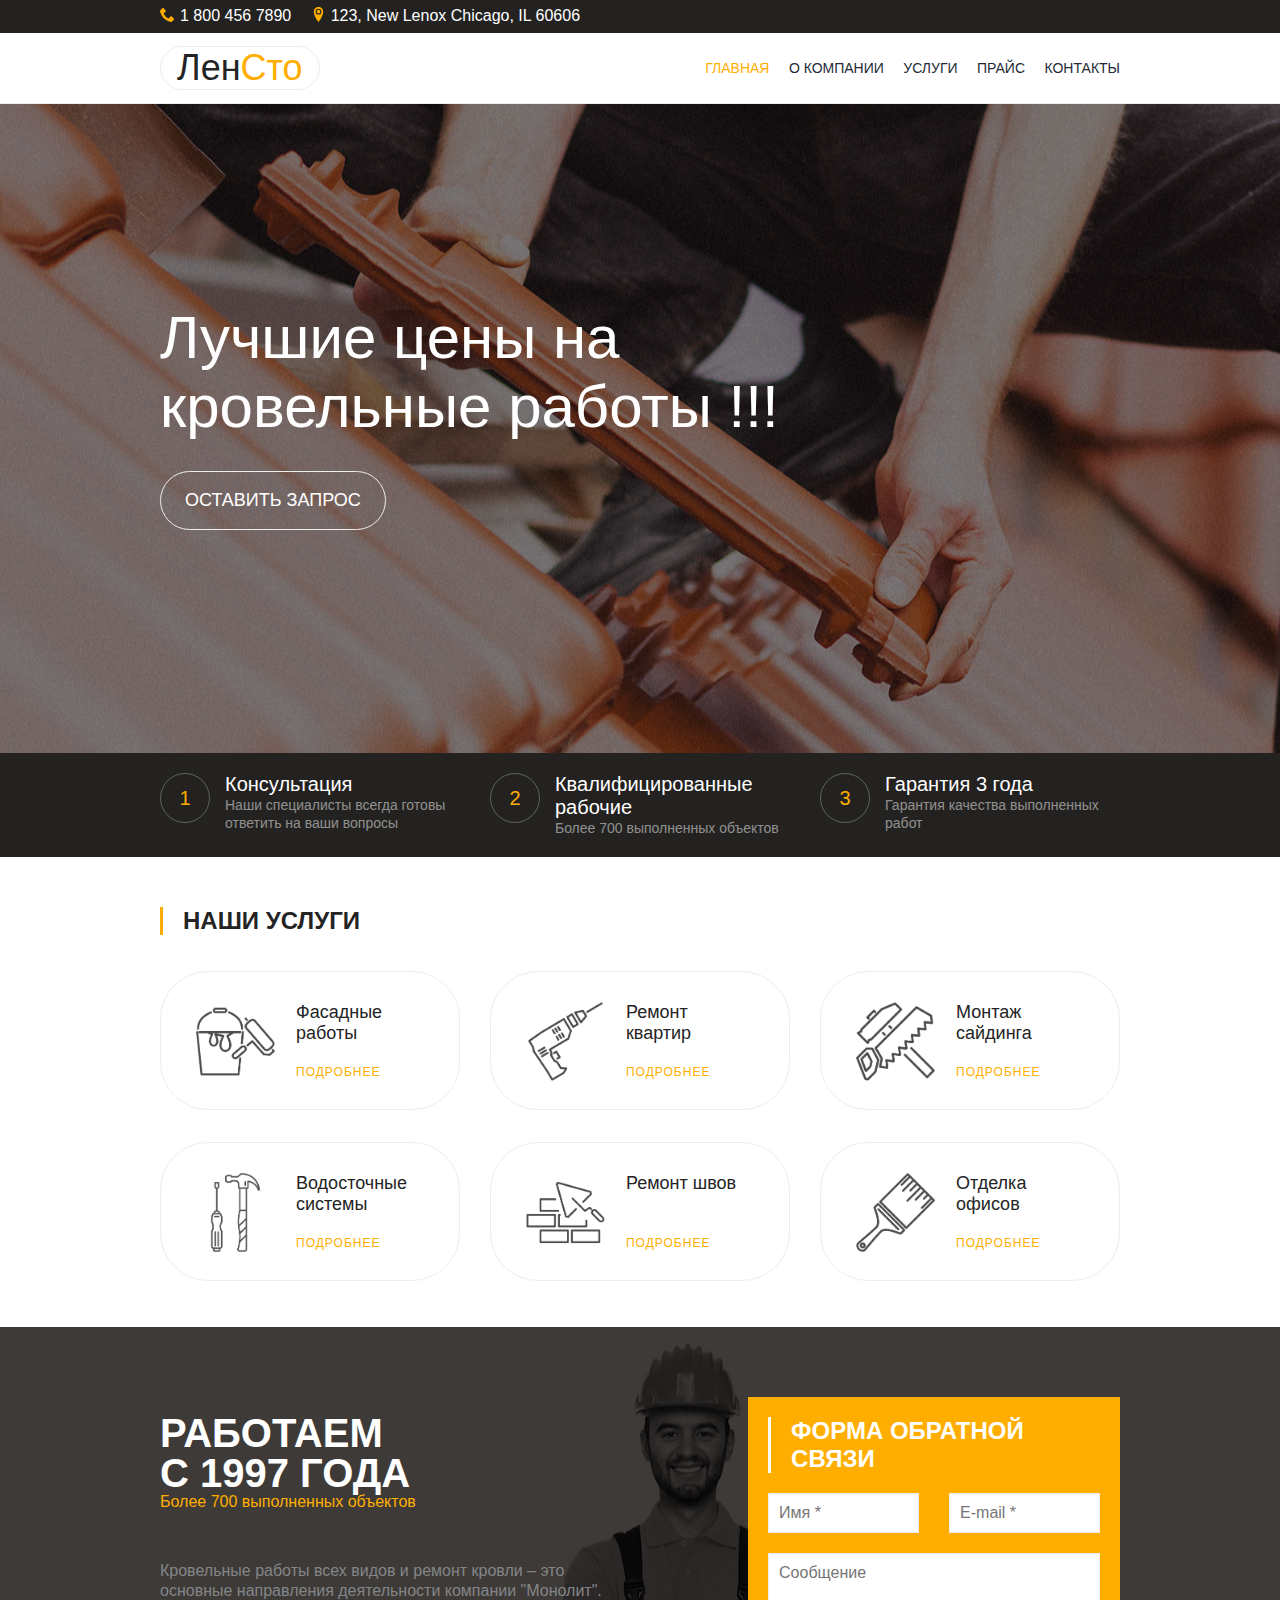
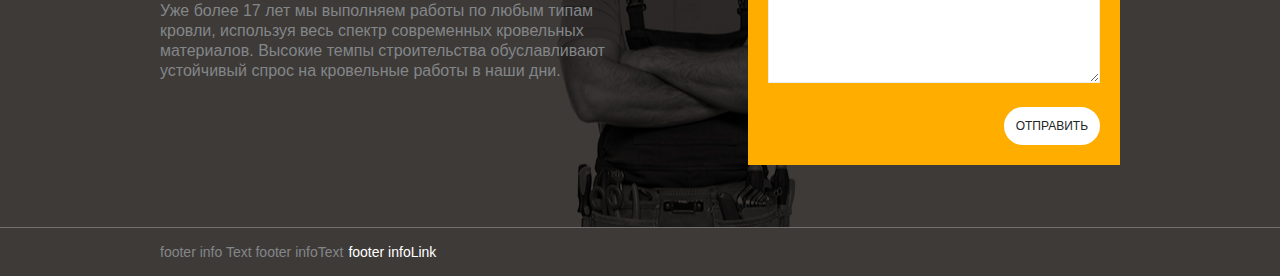
<file: index.html>
<!DOCTYPE html>
<html lang="ru">
  <head>
    <meta charset="utf-8">
    <meta name="viewport" content="width=device-width, initial-scale=1.0">
    <link href="normalize.css" rel="styleSheet">
    <link href="style.css" rel="styleSheet">
    <script src="script.js"></script>
  </head>
  <body><svg xmlns="http://www.w3.org/2000/svg" xmlns:xlink="http://www.w3.org/1999/xlink" width="0" height="0" style="position:absolute"><symbol id="compass" viewBox="0 0 32 32">
    <path d="M16 0C7.163 0 0 7.163 0 16s7.163 16 16 16 16-7.163 16-16S24.837 0 16 0zM3 16C3 8.82 8.82 3 16 3c3.424 0 6.538 1.325 8.86 3.488L12 12 6.488 24.86A12.952 12.952 0 0 1 3 16zm15.286 2.286l-8.003 3.43 3.43-8.003 4.573 4.573zM16 29a12.955 12.955 0 0 1-8.86-3.488L20 20l5.512-12.86A12.952 12.952 0 0 1 29 16c0 7.18-5.82 13-13 13z"/>
</symbol><symbol id="envelop" viewBox="0 0 32 32">
    <path d="M29 4H3C1.35 4 0 5.35 0 7v20c0 1.65 1.35 3 3 3h26c1.65 0 3-1.35 3-3V7c0-1.65-1.35-3-3-3zM12.461 17.199L4 23.789V8.113l8.461 9.086zM5.512 8h20.976L16 15.875 5.512 8zm7.278 9.553L16 21l3.21-3.447L25.79 26H6.211l6.58-8.447zm6.749-.354L28 8.113v15.676l-8.461-6.59z"/>
</symbol><symbol id="location" viewBox="0 0 32 32">
    <path d="M16 0C10.477 0 6 4.477 6 10c0 10 10 22 10 22s10-12 10-22c0-5.523-4.477-10-10-10zm0 16.125a6.125 6.125 0 1 1 0-12.25 6.125 6.125 0 0 1 0 12.25zM12.125 10a3.875 3.875 0 1 1 7.75 0 3.875 3.875 0 0 1-7.75 0z"/>
</symbol><symbol id="phone" viewBox="0 0 32 32">
    <path d="M22 20c-2 2-2 4-4 4s-4-2-6-4-4-4-4-6 2-2 4-4-4-8-6-8-6 6-6 6c0 4 4.109 12.109 8 16s12 8 16 8c0 0 6-4 6-6s-6-8-8-6z"/>
</symbol></svg>
    <header>
      <div class="headerTopPanel">
        <div class="headerTopPanel_wrapper">
          <div class="headerTopPanel_phone">
            <div class="headerTopPanel_phoneIcon">
                  <svg class="phone">
                    <use xlink:href="#phone"></use>
                  </svg>
            </div><a href="tel:1 800 456 7890" class="headerTopPanel_phoneInfo">1 800 456 7890</a>
          </div>
          <div class="headerTopPanel_address">
            <div class="headerTopPanel_addressIcon">
                  <svg class="location">
                    <use xlink:href="#location"></use>
                  </svg>
            </div><span class="headerTopPanel_addressInfo">123, New Lenox Chicago, IL 60606</span>
          </div>
        </div>
      </div>
      <div class="headerBottomPanel">
        <div class="headerBottomPanel_wrapper"><a href="index.html" class="headerBottomPanel_logo"><span class="headerBottomPanel_logoText">Лен<span>Сто</span></span></a>
          <div class="headerBottomPanel_menu">
            <li class="headerBottomPanel_menuList">
              <ul class="headerBottomPanel_menuItem"><a href="index.html" class="headerBottomPanel_menuLink headerBottomPanel_menuLink_a">ГЛАВНАЯ</a></ul>
              <ul class="headerBottomPanel_menuItem"><a href="about.html" class="headerBottomPanel_menuLink">О КОМПАНИИ</a></ul>
              <ul class="headerBottomPanel_menuItem"><a href="services.html" class="headerBottomPanel_menuLink">УСЛУГИ</a></ul>
              <ul class="headerBottomPanel_menuItem"><a href="pricing.html" class="headerBottomPanel_menuLink">ПРАЙС</a></ul>
              <ul class="headerBottomPanel_menuItem"><a href="contacts.html" class="headerBottomPanel_menuLink">КОНТАКТЫ</a></ul>
            </li>
          </div>
        </div>
      </div>
    </header>
    <section class="placeholder">
      <div class="placeholder_wrapper"><span class="placeholder_text">Лучшие цены на кровельные работы !!!</span><br><a href="contacts.html" class="placeholder_button">ОСТАВИТЬ ЗАПРОС</a></div>
    </section>
    <section class="advantages">
      <div class="advantages_wrapper">
        <div class="advantages_item">
          <div class="advantages_number">1</div>
          <div class="advantages_text"><span class="advantages_title">Консультация</span><br><span class="advantages_subline">Наши специалисты всегда готовы ответить на ваши вопросы</span></div>
        </div>
        <div class="advantages_item">
          <div class="advantages_number">2</div>
          <div class="advantages_text"><span class="advantages_title">Квалифицированные рабочие</span><br><span class="advantages_subline">Более 700 выполненных объектов</span></div>
        </div>
        <div class="advantages_item">
          <div class="advantages_number">3</div>
          <div class="advantages_text"><span class="advantages_title">Гарантия 3 года</span><br><span class="advantages_subline">Гарантия качества выполненных работ</span></div>
        </div>
      </div>
    </section>
    <section class="mainServices">
      <div class="mainServices_wrapper">
        <h2 class="mainServices_title">Наши услуги</h2>
        <li class="mainServices_list">
          <ul class="mainServices_item"><img src="img/mainServicesImg_1.png" width="79" height="79" class="mainServices_itemImg">
            <div class="mainServices_itemTextWrapper"><span class="mainServices_itemText">Фасадные работы</span><br><a href="services.html" class="mainServices_itemLink">Подробнее</a></div>
          </ul>
          <ul class="mainServices_item"><img src="img/mainServicesImg_2.png" width="79" height="79" class="mainServices_itemImg">
            <div class="mainServices_itemTextWrapper"><span class="mainServices_itemText">Ремонт квартир</span><br><a href="services-1.html" class="mainServices_itemLink">Подробнее</a></div>
          </ul>
          <ul class="mainServices_item"><img src="img/mainServicesImg_3.png" width="79" height="79" class="mainServices_itemImg">
            <div class="mainServices_itemTextWrapper"><span class="mainServices_itemText">Монтаж сайдинга</span><br><a href="services-2.html" class="mainServices_itemLink">Подробнее</a></div>
          </ul>
          <ul class="mainServices_item"><img src="img/mainServicesImg_4.png" width="79" height="79" class="mainServices_itemImg">
            <div class="mainServices_itemTextWrapper"><span class="mainServices_itemText">Водосточные системы</span><br><a href="services-3.html" class="mainServices_itemLink">Подробнее</a></div>
          </ul>
          <ul class="mainServices_item"><img src="img/mainServicesImg_5.png" width="79" height="79" class="mainServices_itemImg">
            <div class="mainServices_itemTextWrapper"><span class="mainServices_itemText">Ремонт швов</span><br><a href="services-4.html" class="mainServices_itemLink">Подробнее</a></div>
          </ul>
          <ul class="mainServices_item"><img src="img/mainServicesImg_6.png" width="79" height="79" class="mainServices_itemImg">
            <div class="mainServices_itemTextWrapper"><span class="mainServices_itemText">Отделка офисов</span><br><a href="services-5.html" class="mainServices_itemLink">Подробнее</a></div>
          </ul>
        </li>
      </div>
    </section>
    <section class="mainRequest">
      <div class="mainRequest_wrapper">
        <div class="mainRequestInfo">
          <h2 class="mainRequestInfo_title">Работаем с 1997 года</h2><br><span class="mainRequestInfo_subline">Более 700 выполненных объектов</span>
          <p class="mainRequestInfo_text">
            Кровельные работы всех видов и ремонт
            кровли – это основные направления деятельности
            компании "Монолит". Уже более 17 лет мы
            выполняем работы по любым типам кровли,
            используя весь спектр современных кровельных
            материалов. Высокие темпы строительства
            обуславливают устойчивый спрос на кровельные
            работы в наши дни.
          </p>
        </div>
        <div class="mainRequestPost">
          <div class="mainRequestPost_wrapper">
            <h2 class="mainRequestPost_title">Форма обратной связи</h2>
            <form action="https://getsimpleform.com/messages?form_api_token=7270ac727af0194961cbb0afe725ddf4" method="post" id="contactForm" class="mainRequestPost_form">
              <input name="name" id="userName" placeholder="Имя *" required class="mainRequestPost_formUserName">
              <input name="userMail" id="userMail" placeholder="E-mail *" required class="mainRequestPost_formUserMail">
              <textarea name="message" id="message" placeholder="Сообщение" class="mainRequestPost_formMessage"></textarea>
              <button id="submit" class="mainRequestPost_formButton">Отправить</button>
            </form>
          </div>
        </div>
      </div>
    </section>
    <footer>
      <div class="footer_wrapper">
        <div class="footer_info"><span class="footer_infoText">footer info Text footer infoText</span><a href="#" class="footer_infoLink">footer infoLink</a></div>
      </div>
    </footer>
  </body>
</html>
</file>
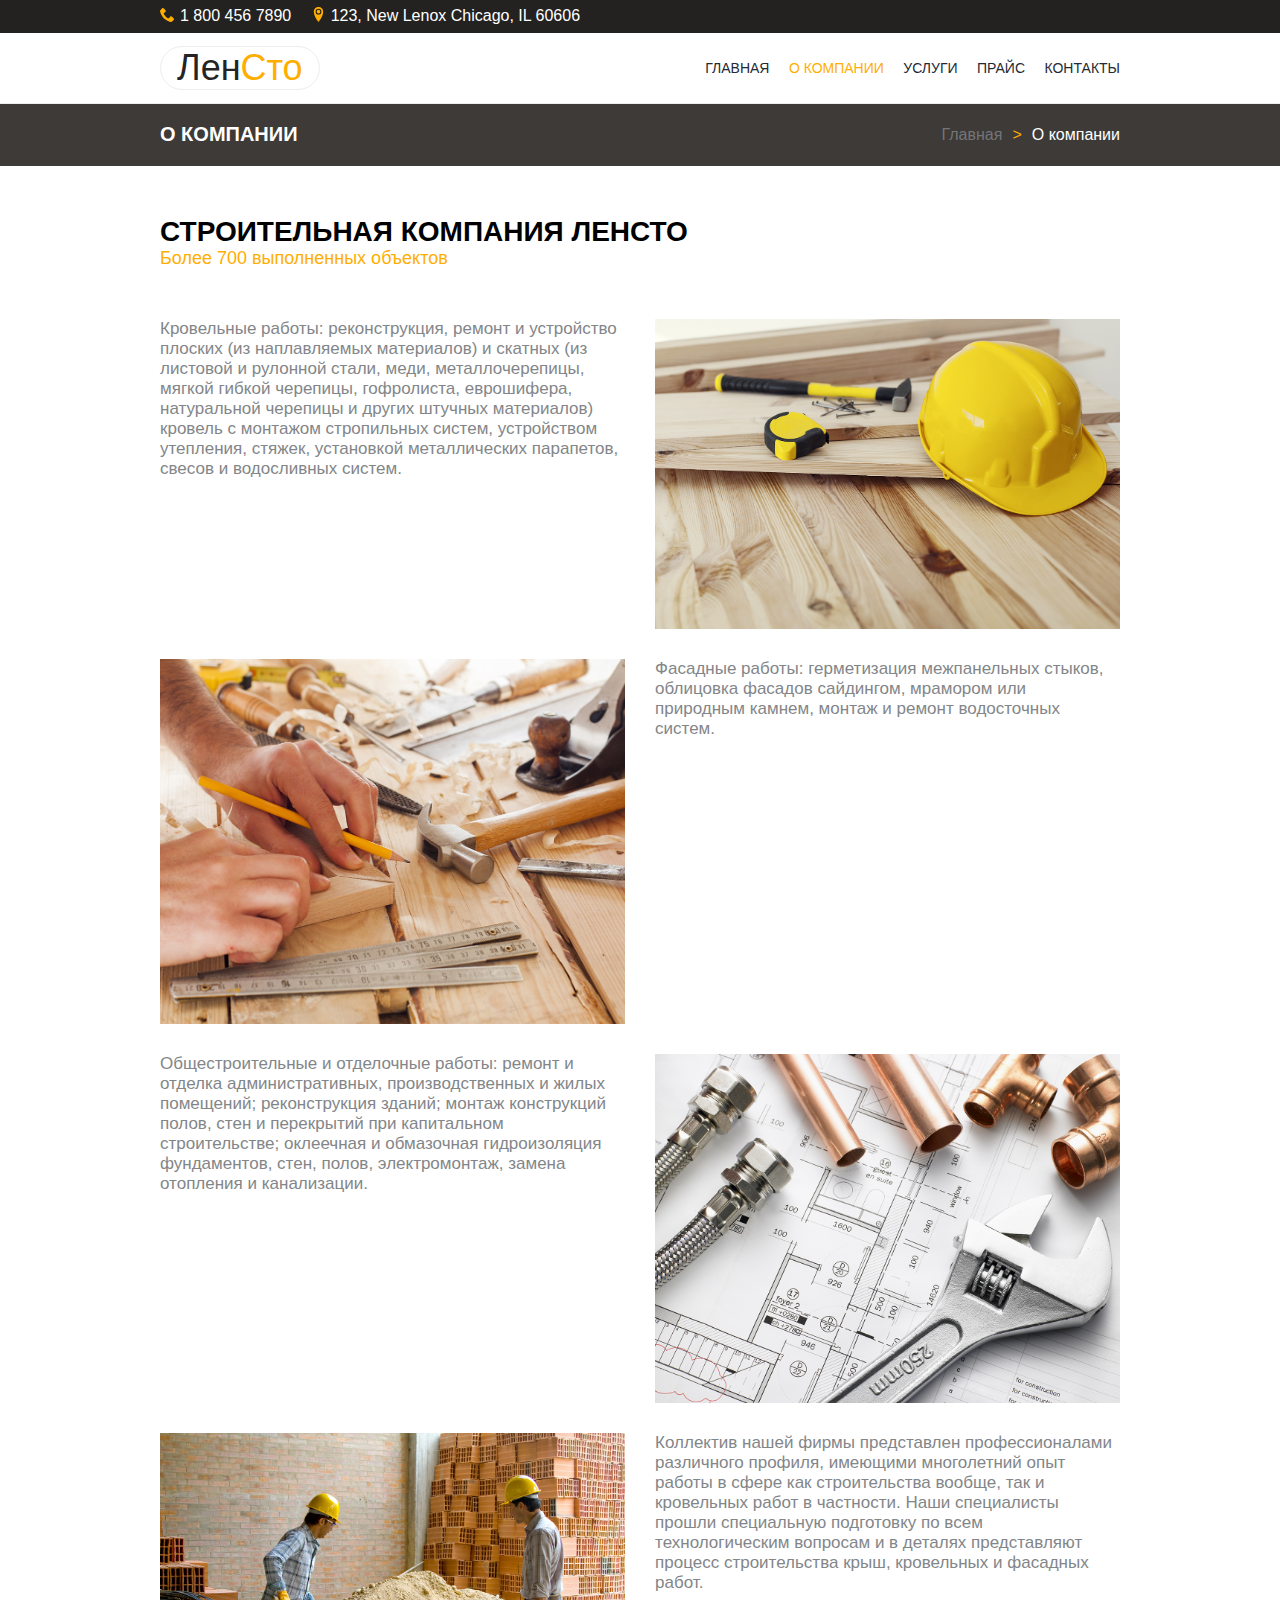
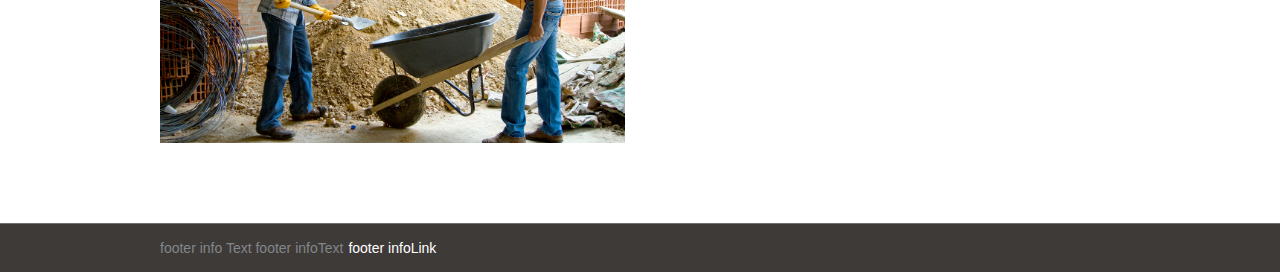
<file: about.html>
<!DOCTYPE html>
<html lang="ru">
  <head>
    <meta charset="utf-8">
    <meta name="viewport" content="width=device-width, initial-scale=1.0">
    <link href="normalize.css" rel="styleSheet">
    <link href="style.css" rel="styleSheet">
    <script src="script.js"></script>
  </head>
  <body><svg xmlns="http://www.w3.org/2000/svg" xmlns:xlink="http://www.w3.org/1999/xlink" width="0" height="0" style="position:absolute"><symbol id="compass" viewBox="0 0 32 32">
    <path d="M16 0C7.163 0 0 7.163 0 16s7.163 16 16 16 16-7.163 16-16S24.837 0 16 0zM3 16C3 8.82 8.82 3 16 3c3.424 0 6.538 1.325 8.86 3.488L12 12 6.488 24.86A12.952 12.952 0 0 1 3 16zm15.286 2.286l-8.003 3.43 3.43-8.003 4.573 4.573zM16 29a12.955 12.955 0 0 1-8.86-3.488L20 20l5.512-12.86A12.952 12.952 0 0 1 29 16c0 7.18-5.82 13-13 13z"/>
</symbol><symbol id="envelop" viewBox="0 0 32 32">
    <path d="M29 4H3C1.35 4 0 5.35 0 7v20c0 1.65 1.35 3 3 3h26c1.65 0 3-1.35 3-3V7c0-1.65-1.35-3-3-3zM12.461 17.199L4 23.789V8.113l8.461 9.086zM5.512 8h20.976L16 15.875 5.512 8zm7.278 9.553L16 21l3.21-3.447L25.79 26H6.211l6.58-8.447zm6.749-.354L28 8.113v15.676l-8.461-6.59z"/>
</symbol><symbol id="location" viewBox="0 0 32 32">
    <path d="M16 0C10.477 0 6 4.477 6 10c0 10 10 22 10 22s10-12 10-22c0-5.523-4.477-10-10-10zm0 16.125a6.125 6.125 0 1 1 0-12.25 6.125 6.125 0 0 1 0 12.25zM12.125 10a3.875 3.875 0 1 1 7.75 0 3.875 3.875 0 0 1-7.75 0z"/>
</symbol><symbol id="phone" viewBox="0 0 32 32">
    <path d="M22 20c-2 2-2 4-4 4s-4-2-6-4-4-4-4-6 2-2 4-4-4-8-6-8-6 6-6 6c0 4 4.109 12.109 8 16s12 8 16 8c0 0 6-4 6-6s-6-8-8-6z"/>
</symbol></svg>
    <header>
      <div class="headerTopPanel">
        <div class="headerTopPanel_wrapper">
          <div class="headerTopPanel_phone">
            <div class="headerTopPanel_phoneIcon">
                  <svg class="phone">
                    <use xlink:href="#phone"></use>
                  </svg>
            </div><a href="tel:1 800 456 7890" class="headerTopPanel_phoneInfo">1 800 456 7890</a>
          </div>
          <div class="headerTopPanel_address">
            <div class="headerTopPanel_addressIcon">
                  <svg class="location">
                    <use xlink:href="#location"></use>
                  </svg>
            </div><span class="headerTopPanel_addressInfo">123, New Lenox Chicago, IL 60606</span>
          </div>
        </div>
      </div>
      <div class="headerBottomPanel">
        <div class="headerBottomPanel_wrapper"><a href="index.html" class="headerBottomPanel_logo"><span class="headerBottomPanel_logoText">Лен<span>Сто</span></span></a>
          <div class="headerBottomPanel_menu">
            <li class="headerBottomPanel_menuList">
              <ul class="headerBottomPanel_menuItem"><a href="index.html" class="headerBottomPanel_menuLink">ГЛАВНАЯ</a></ul>
              <ul class="headerBottomPanel_menuItem"><a href="about.html" class="headerBottomPanel_menuLink headerBottomPanel_menuLink_a">О КОМПАНИИ</a></ul>
              <ul class="headerBottomPanel_menuItem"><a href="services.html" class="headerBottomPanel_menuLink">УСЛУГИ</a></ul>
              <ul class="headerBottomPanel_menuItem"><a href="pricing.html" class="headerBottomPanel_menuLink">ПРАЙС</a></ul>
              <ul class="headerBottomPanel_menuItem"><a href="contacts.html" class="headerBottomPanel_menuLink">КОНТАКТЫ</a></ul>
            </li>
          </div>
        </div>
      </div>
    </header>
    <div class="topPanel">
      <div class="topPanel_wrapper">
        <h1 class="topPanel_pageTitle">О компании</h1>
        <div class="topPanel_breadcrumbs"><a href="index.html" class="topPanel_breadcrumbs_link">Главная</a><span class="topPanel_breadcrumbs_delimiter">></span><span class="topPanel_breadcrumbs_pageTitle">О компании</span></div>
      </div>
    </div>
    <section class="content">
      <div class="content_wrapper">
        <h2 class="about_title">Строительная компания ЛенСто</h2><span class="about_subline">Более 700 выполненных объектов</span>
        <div class="about_paragraph">
          <p class="about_text">Кровельные работы: реконструкция, ремонт и устройство плоских (из наплавляемых материалов) и скатных (из листовой и рулонной стали, меди, металлочерепицы, мягкой гибкой черепицы, гофролиста, еврошифера, натуральной черепицы и других штучных материалов) кровель с монтажом стропильных систем, устройством утепления, стяжек, установкой металлических парапетов, свесов и водосливных систем.</p><img src="img/aboutImg_1.jpg" class="about_img">
        </div>
        <div class="about_paragraph"><img src="img/aboutImg_2.jpg" class="about_img">
          <p class="about_text">Фасадные работы: герметизация межпанельных стыков, облицовка фасадов сайдингом, мрамором или природным камнем, монтаж и ремонт водосточных систем.</p>
        </div>
        <div class="about_paragraph">
          <p class="about_text">Общестроительные и отделочные работы: ремонт и отделка административных, производственных и жилых помещений; реконструкция зданий; монтаж конструкций полов, стен и перекрытий при капитальном строительстве; оклеечная и обмазочная гидроизоляция фундаментов, стен, полов, электромонтаж, замена отопления и канализации.</p><img src="img/aboutImg_3.jpg" class="about_img">
        </div>
        <div class="about_paragraph"><img src="img/aboutImg_4.jpg" class="about_img">
          <p class="about_text">Коллектив нашей фирмы представлен профессионалами различного профиля, имеющими многолетний опыт работы в сфере как строительства вообще, так и кровельных работ в частности. Наши специалисты прошли специальную подготовку по всем технологическим вопросам и в деталях представляют процесс строительства крыш, кровельных и фасадных работ.</p>
        </div>
      </div>
    </section>
    <footer>
      <div class="footer_wrapper">
        <div class="footer_info"><span class="footer_infoText">footer info Text footer infoText</span><a href="#" class="footer_infoLink">footer infoLink</a></div>
      </div>
    </footer>
  </body>
</html>
</file>
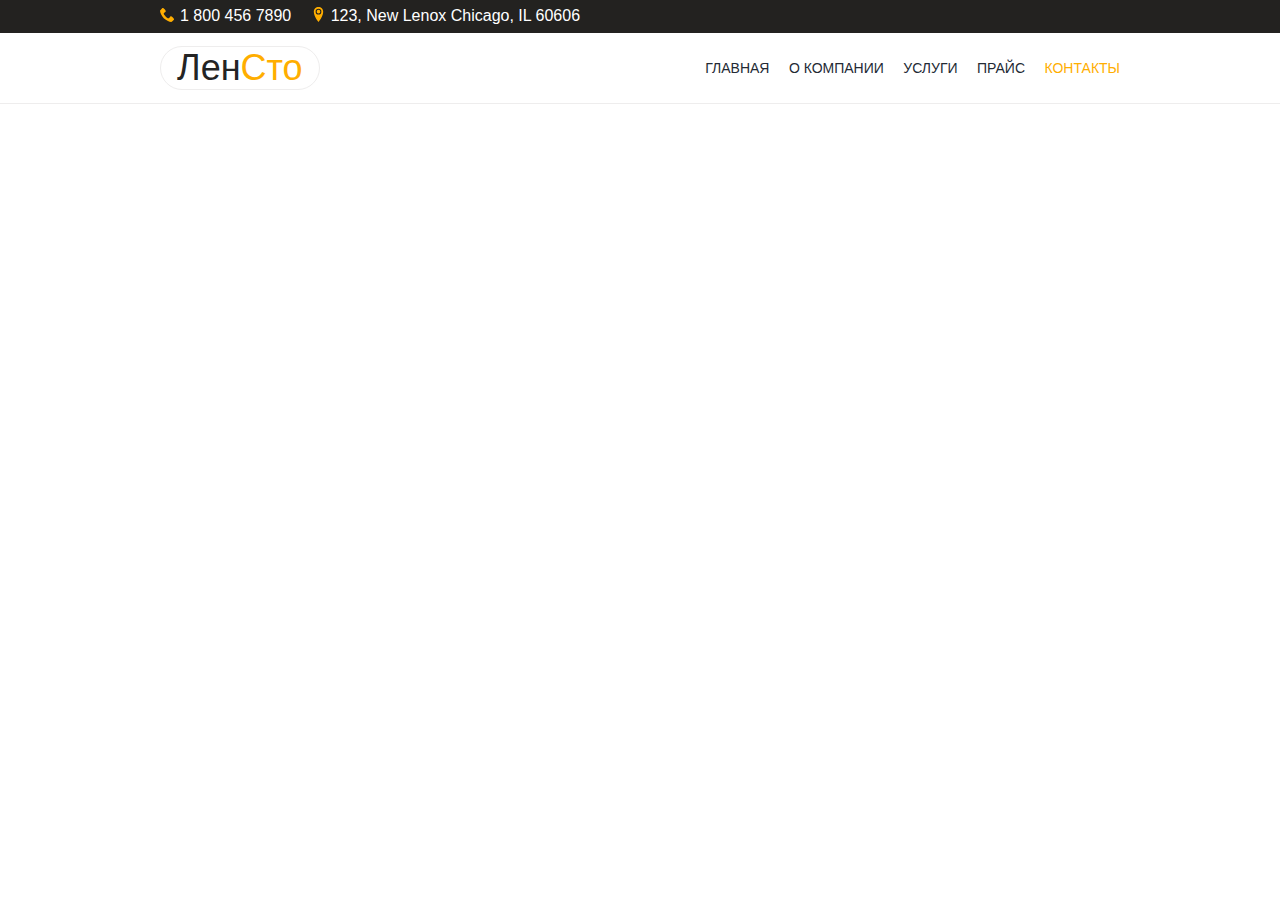
<file: contacts.html>
<!DOCTYPE html>
<html lang="ru">
  <head>
    <meta charset="utf-8">
    <meta name="viewport" content="width=device-width, initial-scale=1.0">
    <link href="normalize.css" rel="styleSheet">
    <link href="style.css" rel="styleSheet">
    <script src="script.js"></script>
  </head>
  <body><svg xmlns="http://www.w3.org/2000/svg" xmlns:xlink="http://www.w3.org/1999/xlink" width="0" height="0" style="position:absolute"><symbol id="compass" viewBox="0 0 32 32">
    <path d="M16 0C7.163 0 0 7.163 0 16s7.163 16 16 16 16-7.163 16-16S24.837 0 16 0zM3 16C3 8.82 8.82 3 16 3c3.424 0 6.538 1.325 8.86 3.488L12 12 6.488 24.86A12.952 12.952 0 0 1 3 16zm15.286 2.286l-8.003 3.43 3.43-8.003 4.573 4.573zM16 29a12.955 12.955 0 0 1-8.86-3.488L20 20l5.512-12.86A12.952 12.952 0 0 1 29 16c0 7.18-5.82 13-13 13z"/>
</symbol><symbol id="envelop" viewBox="0 0 32 32">
    <path d="M29 4H3C1.35 4 0 5.35 0 7v20c0 1.65 1.35 3 3 3h26c1.65 0 3-1.35 3-3V7c0-1.65-1.35-3-3-3zM12.461 17.199L4 23.789V8.113l8.461 9.086zM5.512 8h20.976L16 15.875 5.512 8zm7.278 9.553L16 21l3.21-3.447L25.79 26H6.211l6.58-8.447zm6.749-.354L28 8.113v15.676l-8.461-6.59z"/>
</symbol><symbol id="location" viewBox="0 0 32 32">
    <path d="M16 0C10.477 0 6 4.477 6 10c0 10 10 22 10 22s10-12 10-22c0-5.523-4.477-10-10-10zm0 16.125a6.125 6.125 0 1 1 0-12.25 6.125 6.125 0 0 1 0 12.25zM12.125 10a3.875 3.875 0 1 1 7.75 0 3.875 3.875 0 0 1-7.75 0z"/>
</symbol><symbol id="phone" viewBox="0 0 32 32">
    <path d="M22 20c-2 2-2 4-4 4s-4-2-6-4-4-4-4-6 2-2 4-4-4-8-6-8-6 6-6 6c0 4 4.109 12.109 8 16s12 8 16 8c0 0 6-4 6-6s-6-8-8-6z"/>
</symbol></svg>
    <header>
      <div class="headerTopPanel">
        <div class="headerTopPanel_wrapper">
          <div class="headerTopPanel_phone">
            <div class="headerTopPanel_phoneIcon">
                  <svg class="phone">
                    <use xlink:href="#phone"></use>
                  </svg>
            </div><a href="tel:1 800 456 7890" class="headerTopPanel_phoneInfo">1 800 456 7890</a>
          </div>
          <div class="headerTopPanel_address">
            <div class="headerTopPanel_addressIcon">
                  <svg class="location">
                    <use xlink:href="#location"></use>
                  </svg>
            </div><span class="headerTopPanel_addressInfo">123, New Lenox Chicago, IL 60606</span>
          </div>
        </div>
      </div>
      <div class="headerBottomPanel">
        <div class="headerBottomPanel_wrapper"><a href="index.html" class="headerBottomPanel_logo"><span class="headerBottomPanel_logoText">Лен<span>Сто</span></span></a>
          <div class="headerBottomPanel_menu">
            <li class="headerBottomPanel_menuList">
              <ul class="headerBottomPanel_menuItem"><a href="index.html" class="headerBottomPanel_menuLink">ГЛАВНАЯ</a></ul>
              <ul class="headerBottomPanel_menuItem"><a href="about.html" class="headerBottomPanel_menuLink">О КОМПАНИИ</a></ul>
              <ul class="headerBottomPanel_menuItem"><a href="services.html" class="headerBottomPanel_menuLink">УСЛУГИ</a></ul>
              <ul class="headerBottomPanel_menuItem"><a href="pricing.html" class="headerBottomPanel_menuLink">ПРАЙС</a></ul>
              <ul class="headerBottomPanel_menuItem"><a href="contacts.html" class="headerBottomPanel_menuLink headerBottomPanel_menuLink_a">КОНТАКТЫ</a></ul>
            </li>
          </div>
        </div>
      </div>
    </header>
  </body>
</html>
</file>
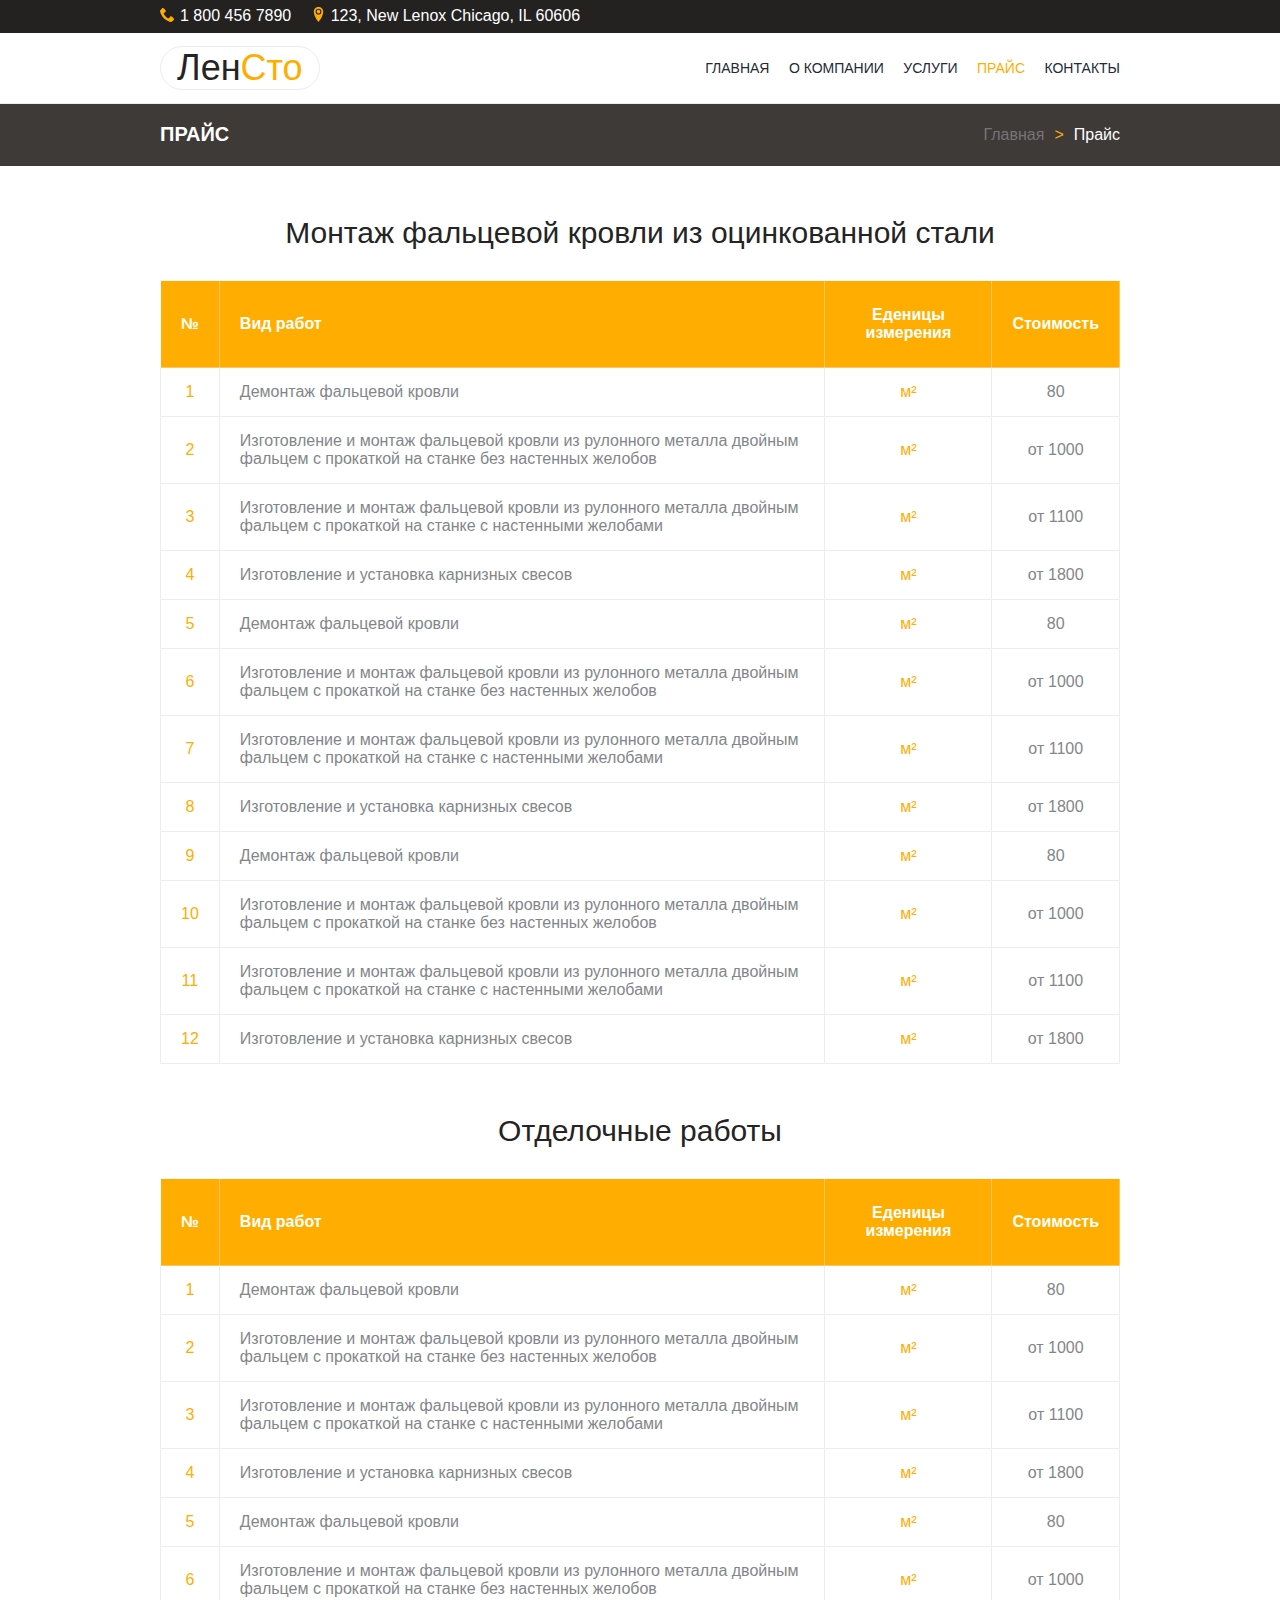
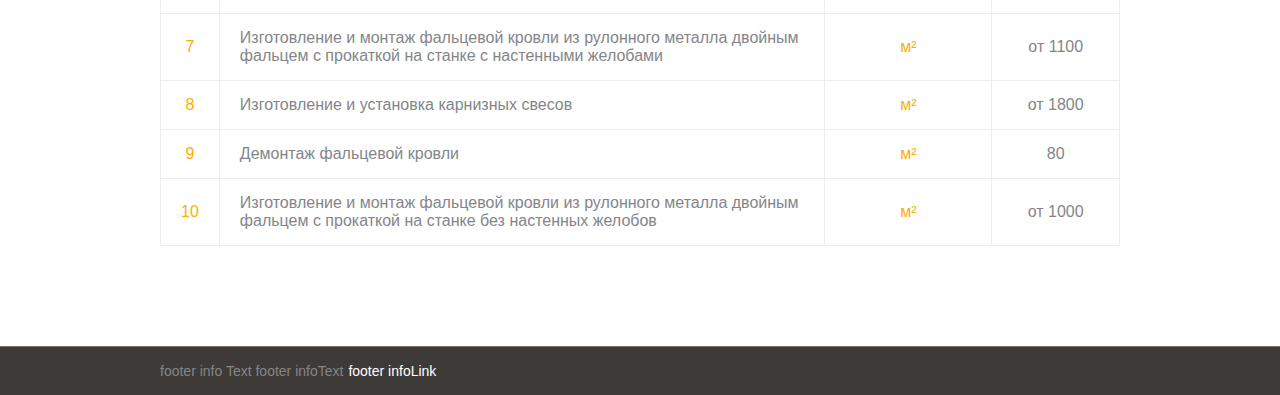
<file: pricing.html>
<!DOCTYPE html>
<html lang="ru">
  <head>
    <meta charset="utf-8">
    <meta name="viewport" content="width=device-width, initial-scale=1.0">
    <link href="normalize.css" rel="styleSheet">
    <link href="style.css" rel="styleSheet">
    <script src="script.js"></script>
  </head>
  <body><svg xmlns="http://www.w3.org/2000/svg" xmlns:xlink="http://www.w3.org/1999/xlink" width="0" height="0" style="position:absolute"><symbol id="compass" viewBox="0 0 32 32">
    <path d="M16 0C7.163 0 0 7.163 0 16s7.163 16 16 16 16-7.163 16-16S24.837 0 16 0zM3 16C3 8.82 8.82 3 16 3c3.424 0 6.538 1.325 8.86 3.488L12 12 6.488 24.86A12.952 12.952 0 0 1 3 16zm15.286 2.286l-8.003 3.43 3.43-8.003 4.573 4.573zM16 29a12.955 12.955 0 0 1-8.86-3.488L20 20l5.512-12.86A12.952 12.952 0 0 1 29 16c0 7.18-5.82 13-13 13z"/>
</symbol><symbol id="envelop" viewBox="0 0 32 32">
    <path d="M29 4H3C1.35 4 0 5.35 0 7v20c0 1.65 1.35 3 3 3h26c1.65 0 3-1.35 3-3V7c0-1.65-1.35-3-3-3zM12.461 17.199L4 23.789V8.113l8.461 9.086zM5.512 8h20.976L16 15.875 5.512 8zm7.278 9.553L16 21l3.21-3.447L25.79 26H6.211l6.58-8.447zm6.749-.354L28 8.113v15.676l-8.461-6.59z"/>
</symbol><symbol id="location" viewBox="0 0 32 32">
    <path d="M16 0C10.477 0 6 4.477 6 10c0 10 10 22 10 22s10-12 10-22c0-5.523-4.477-10-10-10zm0 16.125a6.125 6.125 0 1 1 0-12.25 6.125 6.125 0 0 1 0 12.25zM12.125 10a3.875 3.875 0 1 1 7.75 0 3.875 3.875 0 0 1-7.75 0z"/>
</symbol><symbol id="phone" viewBox="0 0 32 32">
    <path d="M22 20c-2 2-2 4-4 4s-4-2-6-4-4-4-4-6 2-2 4-4-4-8-6-8-6 6-6 6c0 4 4.109 12.109 8 16s12 8 16 8c0 0 6-4 6-6s-6-8-8-6z"/>
</symbol></svg>
    <header>
      <div class="headerTopPanel">
        <div class="headerTopPanel_wrapper">
          <div class="headerTopPanel_phone">
            <div class="headerTopPanel_phoneIcon">
                  <svg class="phone">
                    <use xlink:href="#phone"></use>
                  </svg>
            </div><a href="tel:1 800 456 7890" class="headerTopPanel_phoneInfo">1 800 456 7890</a>
          </div>
          <div class="headerTopPanel_address">
            <div class="headerTopPanel_addressIcon">
                  <svg class="location">
                    <use xlink:href="#location"></use>
                  </svg>
            </div><span class="headerTopPanel_addressInfo">123, New Lenox Chicago, IL 60606</span>
          </div>
        </div>
      </div>
      <div class="headerBottomPanel">
        <div class="headerBottomPanel_wrapper"><a href="index.html" class="headerBottomPanel_logo"><span class="headerBottomPanel_logoText">Лен<span>Сто</span></span></a>
          <div class="headerBottomPanel_menu">
            <li class="headerBottomPanel_menuList">
              <ul class="headerBottomPanel_menuItem"><a href="index.html" class="headerBottomPanel_menuLink">ГЛАВНАЯ</a></ul>
              <ul class="headerBottomPanel_menuItem"><a href="about.html" class="headerBottomPanel_menuLink">О КОМПАНИИ</a></ul>
              <ul class="headerBottomPanel_menuItem"><a href="services.html" class="headerBottomPanel_menuLink">УСЛУГИ</a></ul>
              <ul class="headerBottomPanel_menuItem"><a href="pricing.html" class="headerBottomPanel_menuLink headerBottomPanel_menuLink_a">ПРАЙС</a></ul>
              <ul class="headerBottomPanel_menuItem"><a href="contacts.html" class="headerBottomPanel_menuLink">КОНТАКТЫ</a></ul>
            </li>
          </div>
        </div>
      </div>
    </header>
    <div class="topPanel">
      <div class="topPanel_wrapper">
        <h1 class="topPanel_pageTitle">Прайс</h1>
        <div class="topPanel_breadcrumbs"><a href="index.html" class="topPanel_breadcrumbs_link">Главная</a><span class="topPanel_breadcrumbs_delimiter">></span><span class="topPanel_breadcrumbs_pageTitle">Прайс</span></div>
      </div>
    </div>
    <section class="content">
      <div class="content_wrapper">
        <table class="pricing_table">
          <caption class="pricing_title">Монтаж фальцевой кровли из оцинкованной стали</caption>
          <tr class="pricing_tr">
            <th class="pricing_th">№</th>
            <th class="pricing_th">Вид работ</th>
            <th class="pricing_th">Еденицы измерения</th>
            <th class="pricing_th">Стоимость</th>
          </tr>
          <tr class="pricing_tr">
            <td class="pricing_td">1</td>
            <td class="pricing_td">Демонтаж фальцевой кровли</td>
            <td class="pricing_td">м²</td>
            <td class="pricing_td">80</td>
          </tr>
          <tr class="pricing_tr">
            <td class="pricing_td">2</td>
            <td class="pricing_td">Изготовление и монтаж фальцевой кровли из рулонного металла двойным фальцем с прокаткой на станке без настенных желобов</td>
            <td class="pricing_td">м²</td>
            <td class="pricing_td">от 1000</td>
          </tr>
          <tr class="pricing_tr">
            <td class="pricing_td">3</td>
            <td class="pricing_td">Изготовление и монтаж фальцевой кровли из рулонного металла двойным фальцем с прокаткой на станке с настенными желобами</td>
            <td class="pricing_td">м²</td>
            <td class="pricing_td">от 1100</td>
          </tr>
          <tr class="pricing_tr">
            <td class="pricing_td">4</td>
            <td class="pricing_td">Изготовление и установка карнизных свесов</td>
            <td class="pricing_td">м²</td>
            <td class="pricing_td">от 1800</td>
          </tr>
          <tr class="pricing_tr">
            <td class="pricing_td">5</td>
            <td class="pricing_td">Демонтаж фальцевой кровли</td>
            <td class="pricing_td">м²</td>
            <td class="pricing_td">80</td>
          </tr>
          <tr class="pricing_tr">
            <td class="pricing_td">6</td>
            <td class="pricing_td">Изготовление и монтаж фальцевой кровли из рулонного металла двойным фальцем с прокаткой на станке без настенных желобов</td>
            <td class="pricing_td">м²</td>
            <td class="pricing_td">от 1000</td>
          </tr>
          <tr class="pricing_tr">
            <td class="pricing_td">7</td>
            <td class="pricing_td">Изготовление и монтаж фальцевой кровли из рулонного металла двойным фальцем с прокаткой на станке с настенными желобами</td>
            <td class="pricing_td">м²</td>
            <td class="pricing_td">от 1100</td>
          </tr>
          <tr class="pricing_tr">
            <td class="pricing_td">8</td>
            <td class="pricing_td">Изготовление и установка карнизных свесов</td>
            <td class="pricing_td">м²</td>
            <td class="pricing_td">от 1800</td>
          </tr>
          <tr class="pricing_tr">
            <td class="pricing_td">9</td>
            <td class="pricing_td">Демонтаж фальцевой кровли</td>
            <td class="pricing_td">м²</td>
            <td class="pricing_td">80</td>
          </tr>
          <tr class="pricing_tr">
            <td class="pricing_td">10</td>
            <td class="pricing_td">Изготовление и монтаж фальцевой кровли из рулонного металла двойным фальцем с прокаткой на станке без настенных желобов</td>
            <td class="pricing_td">м²</td>
            <td class="pricing_td">от 1000</td>
          </tr>
          <tr class="pricing_tr">
            <td class="pricing_td">11</td>
            <td class="pricing_td">Изготовление и монтаж фальцевой кровли из рулонного металла двойным фальцем с прокаткой на станке с настенными желобами</td>
            <td class="pricing_td">м²</td>
            <td class="pricing_td">от 1100</td>
          </tr>
          <tr class="pricing_tr">
            <td class="pricing_td">12</td>
            <td class="pricing_td">Изготовление и установка карнизных свесов</td>
            <td class="pricing_td">м²</td>
            <td class="pricing_td">от 1800</td>
          </tr>
        </table>
        <table class="pricing_table">
          <caption class="pricing_title">Отделочные работы</caption>
          <tr class="pricing_tr">
            <th class="pricing_th">№</th>
            <th class="pricing_th">Вид работ</th>
            <th class="pricing_th">Еденицы измерения</th>
            <th class="pricing_th">Стоимость</th>
          </tr>
          <tr class="pricing_tr">
            <td class="pricing_td">1</td>
            <td class="pricing_td">Демонтаж фальцевой кровли</td>
            <td class="pricing_td">м²</td>
            <td class="pricing_td">80</td>
          </tr>
          <tr class="pricing_tr">
            <td class="pricing_td">2</td>
            <td class="pricing_td">Изготовление и монтаж фальцевой кровли из рулонного металла двойным фальцем с прокаткой на станке без настенных желобов</td>
            <td class="pricing_td">м²</td>
            <td class="pricing_td">от 1000</td>
          </tr>
          <tr class="pricing_tr">
            <td class="pricing_td">3</td>
            <td class="pricing_td">Изготовление и монтаж фальцевой кровли из рулонного металла двойным фальцем с прокаткой на станке с настенными желобами</td>
            <td class="pricing_td">м²</td>
            <td class="pricing_td">от 1100</td>
          </tr>
          <tr class="pricing_tr">
            <td class="pricing_td">4</td>
            <td class="pricing_td">Изготовление и установка карнизных свесов</td>
            <td class="pricing_td">м²</td>
            <td class="pricing_td">от 1800</td>
          </tr>
          <tr class="pricing_tr">
            <td class="pricing_td">5</td>
            <td class="pricing_td">Демонтаж фальцевой кровли</td>
            <td class="pricing_td">м²</td>
            <td class="pricing_td">80</td>
          </tr>
          <tr class="pricing_tr">
            <td class="pricing_td">6</td>
            <td class="pricing_td">Изготовление и монтаж фальцевой кровли из рулонного металла двойным фальцем с прокаткой на станке без настенных желобов</td>
            <td class="pricing_td">м²</td>
            <td class="pricing_td">от 1000</td>
          </tr>
          <tr class="pricing_tr">
            <td class="pricing_td">7</td>
            <td class="pricing_td">Изготовление и монтаж фальцевой кровли из рулонного металла двойным фальцем с прокаткой на станке с настенными желобами</td>
            <td class="pricing_td">м²</td>
            <td class="pricing_td">от 1100</td>
          </tr>
          <tr class="pricing_tr">
            <td class="pricing_td">8</td>
            <td class="pricing_td">Изготовление и установка карнизных свесов</td>
            <td class="pricing_td">м²</td>
            <td class="pricing_td">от 1800</td>
          </tr>
          <tr class="pricing_tr">
            <td class="pricing_td">9</td>
            <td class="pricing_td">Демонтаж фальцевой кровли</td>
            <td class="pricing_td">м²</td>
            <td class="pricing_td">80</td>
          </tr>
          <tr class="pricing_tr">
            <td class="pricing_td">10</td>
            <td class="pricing_td">Изготовление и монтаж фальцевой кровли из рулонного металла двойным фальцем с прокаткой на станке без настенных желобов</td>
            <td class="pricing_td">м²</td>
            <td class="pricing_td">от 1000</td>
          </tr>
        </table>
      </div>
    </section>
    <footer>
      <div class="footer_wrapper">
        <div class="footer_info"><span class="footer_infoText">footer info Text footer infoText</span><a href="#" class="footer_infoLink">footer infoLink</a></div>
      </div>
    </footer>
  </body>
</html>
</file>
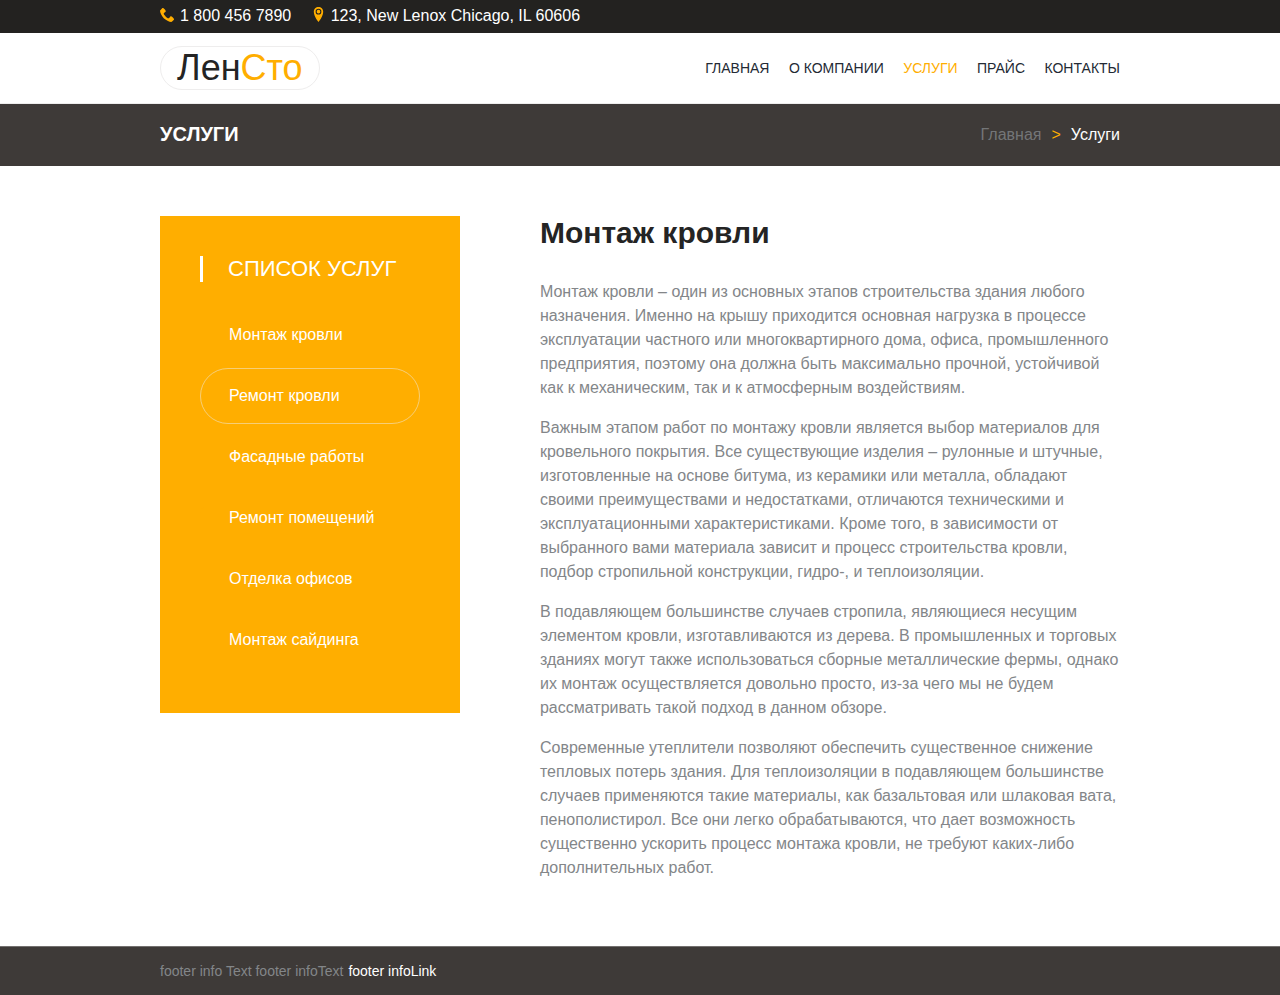
<file: services-1.html>
<!DOCTYPE html>
<html lang="ru">
  <head>
    <meta charset="utf-8">
    <meta name="viewport" content="width=device-width, initial-scale=1.0">
    <link href="normalize.css" rel="styleSheet">
    <link href="style.css" rel="styleSheet">
    <script src="script.js"></script>
  </head>
  <body><svg xmlns="http://www.w3.org/2000/svg" xmlns:xlink="http://www.w3.org/1999/xlink" width="0" height="0" style="position:absolute"><symbol id="compass" viewBox="0 0 32 32">
    <path d="M16 0C7.163 0 0 7.163 0 16s7.163 16 16 16 16-7.163 16-16S24.837 0 16 0zM3 16C3 8.82 8.82 3 16 3c3.424 0 6.538 1.325 8.86 3.488L12 12 6.488 24.86A12.952 12.952 0 0 1 3 16zm15.286 2.286l-8.003 3.43 3.43-8.003 4.573 4.573zM16 29a12.955 12.955 0 0 1-8.86-3.488L20 20l5.512-12.86A12.952 12.952 0 0 1 29 16c0 7.18-5.82 13-13 13z"/>
</symbol><symbol id="envelop" viewBox="0 0 32 32">
    <path d="M29 4H3C1.35 4 0 5.35 0 7v20c0 1.65 1.35 3 3 3h26c1.65 0 3-1.35 3-3V7c0-1.65-1.35-3-3-3zM12.461 17.199L4 23.789V8.113l8.461 9.086zM5.512 8h20.976L16 15.875 5.512 8zm7.278 9.553L16 21l3.21-3.447L25.79 26H6.211l6.58-8.447zm6.749-.354L28 8.113v15.676l-8.461-6.59z"/>
</symbol><symbol id="location" viewBox="0 0 32 32">
    <path d="M16 0C10.477 0 6 4.477 6 10c0 10 10 22 10 22s10-12 10-22c0-5.523-4.477-10-10-10zm0 16.125a6.125 6.125 0 1 1 0-12.25 6.125 6.125 0 0 1 0 12.25zM12.125 10a3.875 3.875 0 1 1 7.75 0 3.875 3.875 0 0 1-7.75 0z"/>
</symbol><symbol id="phone" viewBox="0 0 32 32">
    <path d="M22 20c-2 2-2 4-4 4s-4-2-6-4-4-4-4-6 2-2 4-4-4-8-6-8-6 6-6 6c0 4 4.109 12.109 8 16s12 8 16 8c0 0 6-4 6-6s-6-8-8-6z"/>
</symbol></svg>
    <header>
      <div class="headerTopPanel">
        <div class="headerTopPanel_wrapper">
          <div class="headerTopPanel_phone">
            <div class="headerTopPanel_phoneIcon">
                  <svg class="phone">
                    <use xlink:href="#phone"></use>
                  </svg>
            </div><a href="tel:1 800 456 7890" class="headerTopPanel_phoneInfo">1 800 456 7890</a>
          </div>
          <div class="headerTopPanel_address">
            <div class="headerTopPanel_addressIcon">
                  <svg class="location">
                    <use xlink:href="#location"></use>
                  </svg>
            </div><span class="headerTopPanel_addressInfo">123, New Lenox Chicago, IL 60606</span>
          </div>
        </div>
      </div>
      <div class="headerBottomPanel">
        <div class="headerBottomPanel_wrapper"><a href="index.html" class="headerBottomPanel_logo"><span class="headerBottomPanel_logoText">Лен<span>Сто</span></span></a>
          <div class="headerBottomPanel_menu">
            <li class="headerBottomPanel_menuList">
              <ul class="headerBottomPanel_menuItem"><a href="index.html" class="headerBottomPanel_menuLink">ГЛАВНАЯ</a></ul>
              <ul class="headerBottomPanel_menuItem"><a href="about.html" class="headerBottomPanel_menuLink">О КОМПАНИИ</a></ul>
              <ul class="headerBottomPanel_menuItem"><a href="services.html" class="headerBottomPanel_menuLink headerBottomPanel_menuLink_a">УСЛУГИ</a></ul>
              <ul class="headerBottomPanel_menuItem"><a href="pricing.html" class="headerBottomPanel_menuLink">ПРАЙС</a></ul>
              <ul class="headerBottomPanel_menuItem"><a href="contacts.html" class="headerBottomPanel_menuLink">КОНТАКТЫ</a></ul>
            </li>
          </div>
        </div>
      </div>
    </header>
    <div class="topPanel">
      <div class="topPanel_wrapper">
        <h1 class="topPanel_pageTitle">Услуги</h1>
        <div class="topPanel_breadcrumbs"><a href="index.html" class="topPanel_breadcrumbs_link">Главная</a><span class="topPanel_breadcrumbs_delimiter">></span><span class="topPanel_breadcrumbs_pageTitle">Услуги</span></div>
      </div>
    </div>
    <section class="content">
      <div class="content_wrapper">
        <div class="servicesMenu"><span class="servicesMenu_title">Список услуг</span>
          <li class="servicesMenu_list">
            <ul class="servicesMenu_item"><a href="services.html" class="servicesMenu_link">Монтаж кровли</a></ul>
            <ul class="servicesMenu_item"><a href="services-1.html" class="servicesMenu_link servicesMenu_link_a">Ремонт кровли</a></ul>
            <ul class="servicesMenu_item"><a href="services-2.html" class="servicesMenu_link">Фасадные работы</a></ul>
            <ul class="servicesMenu_item"><a href="services-3.html" class="servicesMenu_link">Ремонт помещений</a></ul>
            <ul class="servicesMenu_item"><a href="services-4.html" class="servicesMenu_link">Отделка офисов</a></ul>
            <ul class="servicesMenu_item"><a href="services-5.html" class="servicesMenu_link">Монтаж сайдинга</a></ul>
          </li>
        </div>
        <div class="servicesInfo">
          <h2 class="servicesInfo_title">Монтаж кровли</h2>
          <p class="servicesInfo_paragraph">Монтаж кровли – один из основных этапов строительства здания любого назначения. Именно на крышу приходится основная нагрузка в процессе эксплуатации частного или многоквартирного дома, офиса, промышленного предприятия, поэтому она должна быть максимально прочной, устойчивой как к механическим, так и к атмосферным воздействиям.</p>
          <p class="servicesInfo_paragraph">Важным этапом работ по монтажу кровли является выбор материалов для кровельного покрытия. Все существующие изделия – рулонные и штучные, изготовленные на основе битума, из керамики или металла, обладают своими преимуществами и недостатками, отличаются техническими и эксплуатационными характеристиками. Кроме того, в зависимости от выбранного вами материала зависит и процесс строительства кровли, подбор стропильной конструкции, гидро-, и теплоизоляции.</p>
          <p class="servicesInfo_paragraph">В подавляющем большинстве случаев стропила, являющиеся несущим элементом кровли, изготавливаются из дерева. В промышленных и торговых зданиях могут также использоваться сборные металлические фермы, однако их монтаж осуществляется довольно просто, из-за чего мы не будем рассматривать такой подход в данном обзоре.</p>
          <p class="servicesInfo_paragraph">Современные утеплители позволяют обеспечить существенное снижение тепловых потерь здания. Для теплоизоляции в подавляющем большинстве случаев применяются такие материалы, как базальтовая или шлаковая вата, пенополистирол. Все они легко обрабатываются, что дает возможность существенно ускорить процесс монтажа кровли, не требуют каких-либо дополнительных работ.</p>
        </div>
      </div>
    </section>
    <footer>
      <div class="footer_wrapper">
        <div class="footer_info"><span class="footer_infoText">footer info Text footer infoText</span><a href="#" class="footer_infoLink">footer infoLink</a></div>
      </div>
    </footer>
  </body>
</html>
</file>
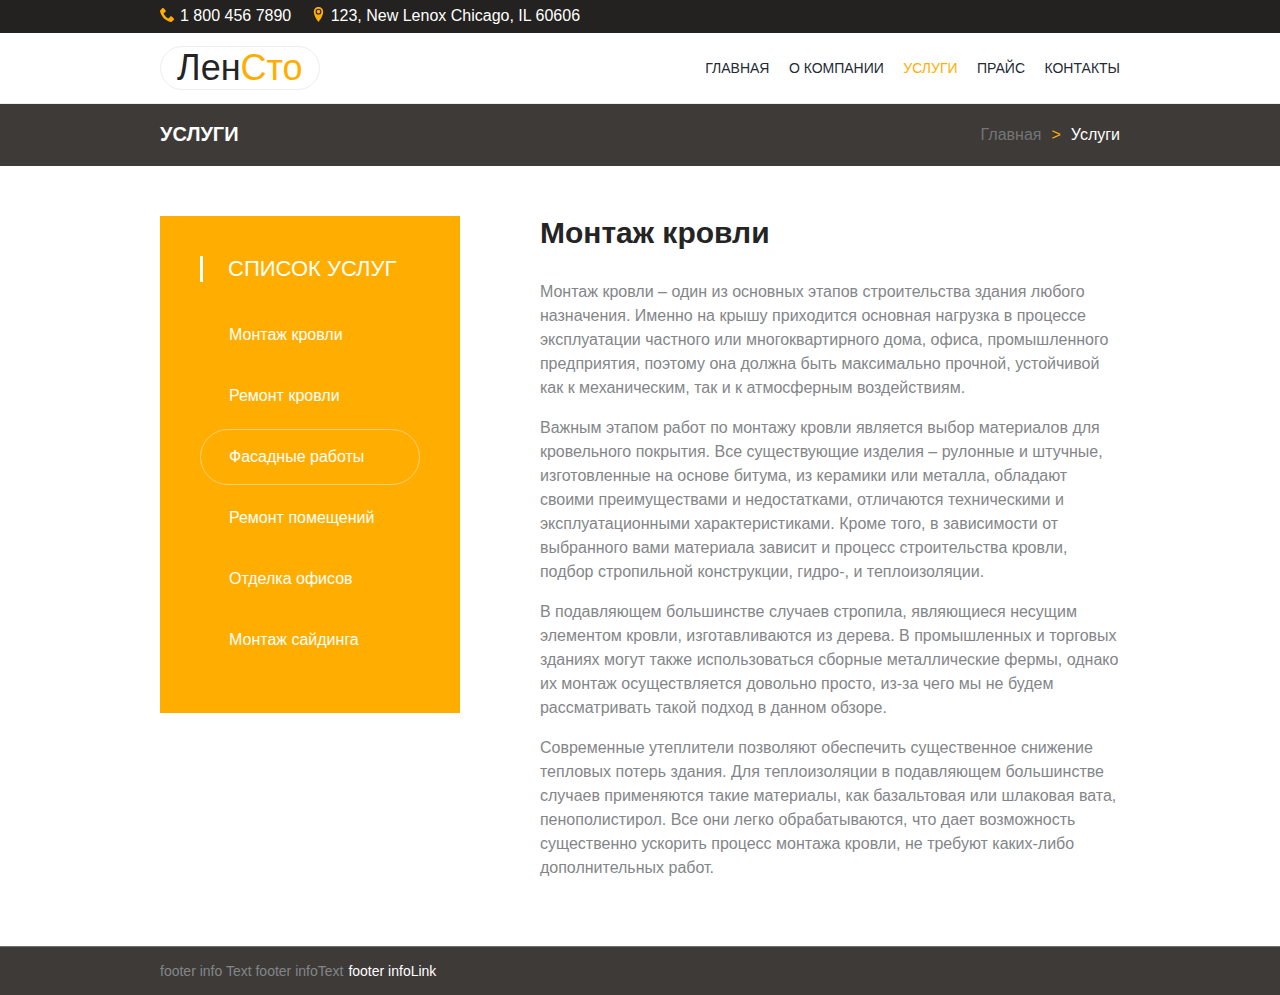
<file: services-2.html>
<!DOCTYPE html>
<html lang="ru">
  <head>
    <meta charset="utf-8">
    <meta name="viewport" content="width=device-width, initial-scale=1.0">
    <link href="normalize.css" rel="styleSheet">
    <link href="style.css" rel="styleSheet">
    <script src="script.js"></script>
  </head>
  <body><svg xmlns="http://www.w3.org/2000/svg" xmlns:xlink="http://www.w3.org/1999/xlink" width="0" height="0" style="position:absolute"><symbol id="compass" viewBox="0 0 32 32">
    <path d="M16 0C7.163 0 0 7.163 0 16s7.163 16 16 16 16-7.163 16-16S24.837 0 16 0zM3 16C3 8.82 8.82 3 16 3c3.424 0 6.538 1.325 8.86 3.488L12 12 6.488 24.86A12.952 12.952 0 0 1 3 16zm15.286 2.286l-8.003 3.43 3.43-8.003 4.573 4.573zM16 29a12.955 12.955 0 0 1-8.86-3.488L20 20l5.512-12.86A12.952 12.952 0 0 1 29 16c0 7.18-5.82 13-13 13z"/>
</symbol><symbol id="envelop" viewBox="0 0 32 32">
    <path d="M29 4H3C1.35 4 0 5.35 0 7v20c0 1.65 1.35 3 3 3h26c1.65 0 3-1.35 3-3V7c0-1.65-1.35-3-3-3zM12.461 17.199L4 23.789V8.113l8.461 9.086zM5.512 8h20.976L16 15.875 5.512 8zm7.278 9.553L16 21l3.21-3.447L25.79 26H6.211l6.58-8.447zm6.749-.354L28 8.113v15.676l-8.461-6.59z"/>
</symbol><symbol id="location" viewBox="0 0 32 32">
    <path d="M16 0C10.477 0 6 4.477 6 10c0 10 10 22 10 22s10-12 10-22c0-5.523-4.477-10-10-10zm0 16.125a6.125 6.125 0 1 1 0-12.25 6.125 6.125 0 0 1 0 12.25zM12.125 10a3.875 3.875 0 1 1 7.75 0 3.875 3.875 0 0 1-7.75 0z"/>
</symbol><symbol id="phone" viewBox="0 0 32 32">
    <path d="M22 20c-2 2-2 4-4 4s-4-2-6-4-4-4-4-6 2-2 4-4-4-8-6-8-6 6-6 6c0 4 4.109 12.109 8 16s12 8 16 8c0 0 6-4 6-6s-6-8-8-6z"/>
</symbol></svg>
    <header>
      <div class="headerTopPanel">
        <div class="headerTopPanel_wrapper">
          <div class="headerTopPanel_phone">
            <div class="headerTopPanel_phoneIcon">
                  <svg class="phone">
                    <use xlink:href="#phone"></use>
                  </svg>
            </div><a href="tel:1 800 456 7890" class="headerTopPanel_phoneInfo">1 800 456 7890</a>
          </div>
          <div class="headerTopPanel_address">
            <div class="headerTopPanel_addressIcon">
                  <svg class="location">
                    <use xlink:href="#location"></use>
                  </svg>
            </div><span class="headerTopPanel_addressInfo">123, New Lenox Chicago, IL 60606</span>
          </div>
        </div>
      </div>
      <div class="headerBottomPanel">
        <div class="headerBottomPanel_wrapper"><a href="index.html" class="headerBottomPanel_logo"><span class="headerBottomPanel_logoText">Лен<span>Сто</span></span></a>
          <div class="headerBottomPanel_menu">
            <li class="headerBottomPanel_menuList">
              <ul class="headerBottomPanel_menuItem"><a href="index.html" class="headerBottomPanel_menuLink">ГЛАВНАЯ</a></ul>
              <ul class="headerBottomPanel_menuItem"><a href="about.html" class="headerBottomPanel_menuLink">О КОМПАНИИ</a></ul>
              <ul class="headerBottomPanel_menuItem"><a href="services.html" class="headerBottomPanel_menuLink headerBottomPanel_menuLink_a">УСЛУГИ</a></ul>
              <ul class="headerBottomPanel_menuItem"><a href="pricing.html" class="headerBottomPanel_menuLink">ПРАЙС</a></ul>
              <ul class="headerBottomPanel_menuItem"><a href="contacts.html" class="headerBottomPanel_menuLink">КОНТАКТЫ</a></ul>
            </li>
          </div>
        </div>
      </div>
    </header>
    <div class="topPanel">
      <div class="topPanel_wrapper">
        <h1 class="topPanel_pageTitle">Услуги</h1>
        <div class="topPanel_breadcrumbs"><a href="index.html" class="topPanel_breadcrumbs_link">Главная</a><span class="topPanel_breadcrumbs_delimiter">></span><span class="topPanel_breadcrumbs_pageTitle">Услуги</span></div>
      </div>
    </div>
    <section class="content">
      <div class="content_wrapper">
        <div class="servicesMenu"><span class="servicesMenu_title">Список услуг</span>
          <li class="servicesMenu_list">
            <ul class="servicesMenu_item"><a href="services.html" class="servicesMenu_link">Монтаж кровли</a></ul>
            <ul class="servicesMenu_item"><a href="services-1.html" class="servicesMenu_link">Ремонт кровли</a></ul>
            <ul class="servicesMenu_item"><a href="services-2.html" class="servicesMenu_link servicesMenu_link_a">Фасадные работы</a></ul>
            <ul class="servicesMenu_item"><a href="services-3.html" class="servicesMenu_link">Ремонт помещений</a></ul>
            <ul class="servicesMenu_item"><a href="services-4.html" class="servicesMenu_link">Отделка офисов</a></ul>
            <ul class="servicesMenu_item"><a href="services-5.html" class="servicesMenu_link">Монтаж сайдинга</a></ul>
          </li>
        </div>
        <div class="servicesInfo">
          <h2 class="servicesInfo_title">Монтаж кровли</h2>
          <p class="servicesInfo_paragraph">Монтаж кровли – один из основных этапов строительства здания любого назначения. Именно на крышу приходится основная нагрузка в процессе эксплуатации частного или многоквартирного дома, офиса, промышленного предприятия, поэтому она должна быть максимально прочной, устойчивой как к механическим, так и к атмосферным воздействиям.</p>
          <p class="servicesInfo_paragraph">Важным этапом работ по монтажу кровли является выбор материалов для кровельного покрытия. Все существующие изделия – рулонные и штучные, изготовленные на основе битума, из керамики или металла, обладают своими преимуществами и недостатками, отличаются техническими и эксплуатационными характеристиками. Кроме того, в зависимости от выбранного вами материала зависит и процесс строительства кровли, подбор стропильной конструкции, гидро-, и теплоизоляции.</p>
          <p class="servicesInfo_paragraph">В подавляющем большинстве случаев стропила, являющиеся несущим элементом кровли, изготавливаются из дерева. В промышленных и торговых зданиях могут также использоваться сборные металлические фермы, однако их монтаж осуществляется довольно просто, из-за чего мы не будем рассматривать такой подход в данном обзоре.</p>
          <p class="servicesInfo_paragraph">Современные утеплители позволяют обеспечить существенное снижение тепловых потерь здания. Для теплоизоляции в подавляющем большинстве случаев применяются такие материалы, как базальтовая или шлаковая вата, пенополистирол. Все они легко обрабатываются, что дает возможность существенно ускорить процесс монтажа кровли, не требуют каких-либо дополнительных работ.</p>
        </div>
      </div>
    </section>
    <footer>
      <div class="footer_wrapper">
        <div class="footer_info"><span class="footer_infoText">footer info Text footer infoText</span><a href="#" class="footer_infoLink">footer infoLink</a></div>
      </div>
    </footer>
  </body>
</html>
</file>
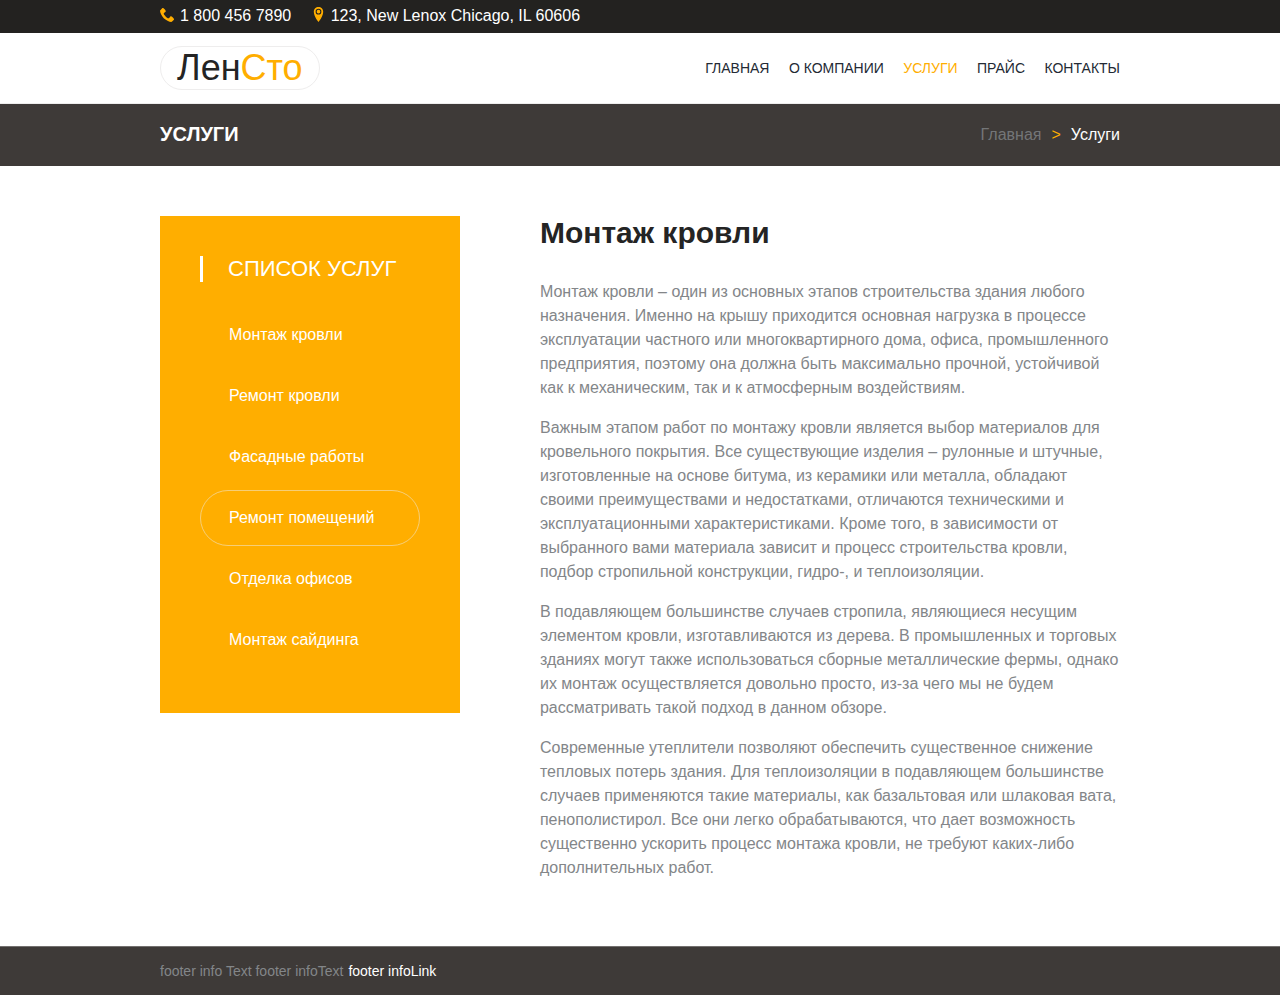
<file: services-3.html>
<!DOCTYPE html>
<html lang="ru">
  <head>
    <meta charset="utf-8">
    <meta name="viewport" content="width=device-width, initial-scale=1.0">
    <link href="normalize.css" rel="styleSheet">
    <link href="style.css" rel="styleSheet">
    <script src="script.js"></script>
  </head>
  <body><svg xmlns="http://www.w3.org/2000/svg" xmlns:xlink="http://www.w3.org/1999/xlink" width="0" height="0" style="position:absolute"><symbol id="compass" viewBox="0 0 32 32">
    <path d="M16 0C7.163 0 0 7.163 0 16s7.163 16 16 16 16-7.163 16-16S24.837 0 16 0zM3 16C3 8.82 8.82 3 16 3c3.424 0 6.538 1.325 8.86 3.488L12 12 6.488 24.86A12.952 12.952 0 0 1 3 16zm15.286 2.286l-8.003 3.43 3.43-8.003 4.573 4.573zM16 29a12.955 12.955 0 0 1-8.86-3.488L20 20l5.512-12.86A12.952 12.952 0 0 1 29 16c0 7.18-5.82 13-13 13z"/>
</symbol><symbol id="envelop" viewBox="0 0 32 32">
    <path d="M29 4H3C1.35 4 0 5.35 0 7v20c0 1.65 1.35 3 3 3h26c1.65 0 3-1.35 3-3V7c0-1.65-1.35-3-3-3zM12.461 17.199L4 23.789V8.113l8.461 9.086zM5.512 8h20.976L16 15.875 5.512 8zm7.278 9.553L16 21l3.21-3.447L25.79 26H6.211l6.58-8.447zm6.749-.354L28 8.113v15.676l-8.461-6.59z"/>
</symbol><symbol id="location" viewBox="0 0 32 32">
    <path d="M16 0C10.477 0 6 4.477 6 10c0 10 10 22 10 22s10-12 10-22c0-5.523-4.477-10-10-10zm0 16.125a6.125 6.125 0 1 1 0-12.25 6.125 6.125 0 0 1 0 12.25zM12.125 10a3.875 3.875 0 1 1 7.75 0 3.875 3.875 0 0 1-7.75 0z"/>
</symbol><symbol id="phone" viewBox="0 0 32 32">
    <path d="M22 20c-2 2-2 4-4 4s-4-2-6-4-4-4-4-6 2-2 4-4-4-8-6-8-6 6-6 6c0 4 4.109 12.109 8 16s12 8 16 8c0 0 6-4 6-6s-6-8-8-6z"/>
</symbol></svg>
    <header>
      <div class="headerTopPanel">
        <div class="headerTopPanel_wrapper">
          <div class="headerTopPanel_phone">
            <div class="headerTopPanel_phoneIcon">
                  <svg class="phone">
                    <use xlink:href="#phone"></use>
                  </svg>
            </div><a href="tel:1 800 456 7890" class="headerTopPanel_phoneInfo">1 800 456 7890</a>
          </div>
          <div class="headerTopPanel_address">
            <div class="headerTopPanel_addressIcon">
                  <svg class="location">
                    <use xlink:href="#location"></use>
                  </svg>
            </div><span class="headerTopPanel_addressInfo">123, New Lenox Chicago, IL 60606</span>
          </div>
        </div>
      </div>
      <div class="headerBottomPanel">
        <div class="headerBottomPanel_wrapper"><a href="index.html" class="headerBottomPanel_logo"><span class="headerBottomPanel_logoText">Лен<span>Сто</span></span></a>
          <div class="headerBottomPanel_menu">
            <li class="headerBottomPanel_menuList">
              <ul class="headerBottomPanel_menuItem"><a href="index.html" class="headerBottomPanel_menuLink">ГЛАВНАЯ</a></ul>
              <ul class="headerBottomPanel_menuItem"><a href="about.html" class="headerBottomPanel_menuLink">О КОМПАНИИ</a></ul>
              <ul class="headerBottomPanel_menuItem"><a href="services.html" class="headerBottomPanel_menuLink headerBottomPanel_menuLink_a">УСЛУГИ</a></ul>
              <ul class="headerBottomPanel_menuItem"><a href="pricing.html" class="headerBottomPanel_menuLink">ПРАЙС</a></ul>
              <ul class="headerBottomPanel_menuItem"><a href="contacts.html" class="headerBottomPanel_menuLink">КОНТАКТЫ</a></ul>
            </li>
          </div>
        </div>
      </div>
    </header>
    <div class="topPanel">
      <div class="topPanel_wrapper">
        <h1 class="topPanel_pageTitle">Услуги</h1>
        <div class="topPanel_breadcrumbs"><a href="index.html" class="topPanel_breadcrumbs_link">Главная</a><span class="topPanel_breadcrumbs_delimiter">></span><span class="topPanel_breadcrumbs_pageTitle">Услуги</span></div>
      </div>
    </div>
    <section class="content">
      <div class="content_wrapper">
        <div class="servicesMenu"><span class="servicesMenu_title">Список услуг</span>
          <li class="servicesMenu_list">
            <ul class="servicesMenu_item"><a href="services.html" class="servicesMenu_link">Монтаж кровли</a></ul>
            <ul class="servicesMenu_item"><a href="services-1.html" class="servicesMenu_link">Ремонт кровли</a></ul>
            <ul class="servicesMenu_item"><a href="services-2.html" class="servicesMenu_link">Фасадные работы</a></ul>
            <ul class="servicesMenu_item"><a href="services-3.html" class="servicesMenu_link servicesMenu_link_a">Ремонт помещений</a></ul>
            <ul class="servicesMenu_item"><a href="services-4.html" class="servicesMenu_link">Отделка офисов</a></ul>
            <ul class="servicesMenu_item"><a href="services-5.html" class="servicesMenu_link">Монтаж сайдинга</a></ul>
          </li>
        </div>
        <div class="servicesInfo">
          <h2 class="servicesInfo_title">Монтаж кровли</h2>
          <p class="servicesInfo_paragraph">Монтаж кровли – один из основных этапов строительства здания любого назначения. Именно на крышу приходится основная нагрузка в процессе эксплуатации частного или многоквартирного дома, офиса, промышленного предприятия, поэтому она должна быть максимально прочной, устойчивой как к механическим, так и к атмосферным воздействиям.</p>
          <p class="servicesInfo_paragraph">Важным этапом работ по монтажу кровли является выбор материалов для кровельного покрытия. Все существующие изделия – рулонные и штучные, изготовленные на основе битума, из керамики или металла, обладают своими преимуществами и недостатками, отличаются техническими и эксплуатационными характеристиками. Кроме того, в зависимости от выбранного вами материала зависит и процесс строительства кровли, подбор стропильной конструкции, гидро-, и теплоизоляции.</p>
          <p class="servicesInfo_paragraph">В подавляющем большинстве случаев стропила, являющиеся несущим элементом кровли, изготавливаются из дерева. В промышленных и торговых зданиях могут также использоваться сборные металлические фермы, однако их монтаж осуществляется довольно просто, из-за чего мы не будем рассматривать такой подход в данном обзоре.</p>
          <p class="servicesInfo_paragraph">Современные утеплители позволяют обеспечить существенное снижение тепловых потерь здания. Для теплоизоляции в подавляющем большинстве случаев применяются такие материалы, как базальтовая или шлаковая вата, пенополистирол. Все они легко обрабатываются, что дает возможность существенно ускорить процесс монтажа кровли, не требуют каких-либо дополнительных работ.</p>
        </div>
      </div>
    </section>
    <footer>
      <div class="footer_wrapper">
        <div class="footer_info"><span class="footer_infoText">footer info Text footer infoText</span><a href="#" class="footer_infoLink">footer infoLink</a></div>
      </div>
    </footer>
  </body>
</html>
</file>
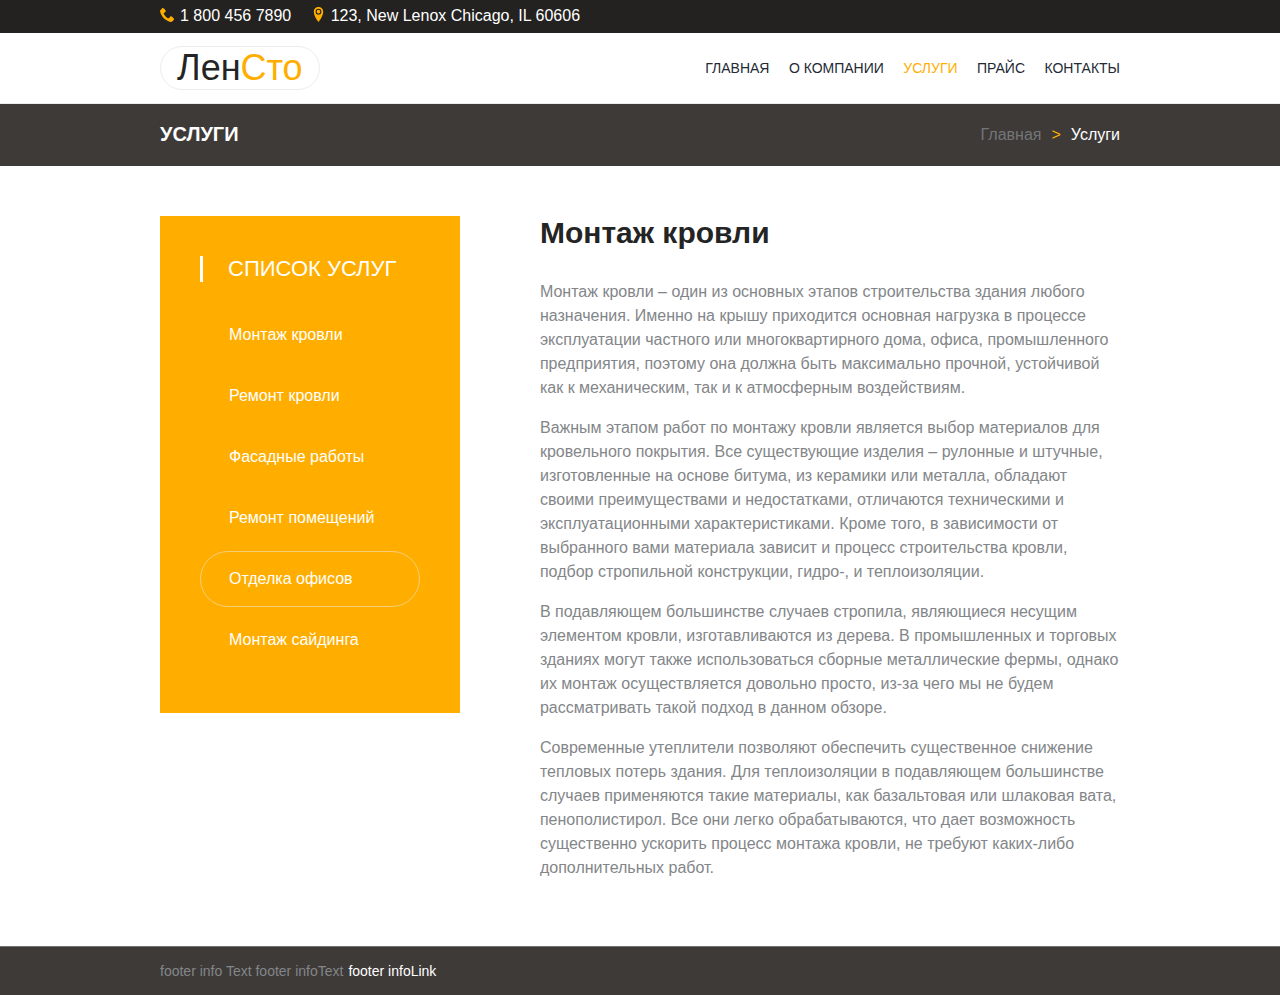
<file: services-4.html>
<!DOCTYPE html>
<html lang="ru">
  <head>
    <meta charset="utf-8">
    <meta name="viewport" content="width=device-width, initial-scale=1.0">
    <link href="normalize.css" rel="styleSheet">
    <link href="style.css" rel="styleSheet">
    <script src="script.js"></script>
  </head>
  <body><svg xmlns="http://www.w3.org/2000/svg" xmlns:xlink="http://www.w3.org/1999/xlink" width="0" height="0" style="position:absolute"><symbol id="compass" viewBox="0 0 32 32">
    <path d="M16 0C7.163 0 0 7.163 0 16s7.163 16 16 16 16-7.163 16-16S24.837 0 16 0zM3 16C3 8.82 8.82 3 16 3c3.424 0 6.538 1.325 8.86 3.488L12 12 6.488 24.86A12.952 12.952 0 0 1 3 16zm15.286 2.286l-8.003 3.43 3.43-8.003 4.573 4.573zM16 29a12.955 12.955 0 0 1-8.86-3.488L20 20l5.512-12.86A12.952 12.952 0 0 1 29 16c0 7.18-5.82 13-13 13z"/>
</symbol><symbol id="envelop" viewBox="0 0 32 32">
    <path d="M29 4H3C1.35 4 0 5.35 0 7v20c0 1.65 1.35 3 3 3h26c1.65 0 3-1.35 3-3V7c0-1.65-1.35-3-3-3zM12.461 17.199L4 23.789V8.113l8.461 9.086zM5.512 8h20.976L16 15.875 5.512 8zm7.278 9.553L16 21l3.21-3.447L25.79 26H6.211l6.58-8.447zm6.749-.354L28 8.113v15.676l-8.461-6.59z"/>
</symbol><symbol id="location" viewBox="0 0 32 32">
    <path d="M16 0C10.477 0 6 4.477 6 10c0 10 10 22 10 22s10-12 10-22c0-5.523-4.477-10-10-10zm0 16.125a6.125 6.125 0 1 1 0-12.25 6.125 6.125 0 0 1 0 12.25zM12.125 10a3.875 3.875 0 1 1 7.75 0 3.875 3.875 0 0 1-7.75 0z"/>
</symbol><symbol id="phone" viewBox="0 0 32 32">
    <path d="M22 20c-2 2-2 4-4 4s-4-2-6-4-4-4-4-6 2-2 4-4-4-8-6-8-6 6-6 6c0 4 4.109 12.109 8 16s12 8 16 8c0 0 6-4 6-6s-6-8-8-6z"/>
</symbol></svg>
    <header>
      <div class="headerTopPanel">
        <div class="headerTopPanel_wrapper">
          <div class="headerTopPanel_phone">
            <div class="headerTopPanel_phoneIcon">
                  <svg class="phone">
                    <use xlink:href="#phone"></use>
                  </svg>
            </div><a href="tel:1 800 456 7890" class="headerTopPanel_phoneInfo">1 800 456 7890</a>
          </div>
          <div class="headerTopPanel_address">
            <div class="headerTopPanel_addressIcon">
                  <svg class="location">
                    <use xlink:href="#location"></use>
                  </svg>
            </div><span class="headerTopPanel_addressInfo">123, New Lenox Chicago, IL 60606</span>
          </div>
        </div>
      </div>
      <div class="headerBottomPanel">
        <div class="headerBottomPanel_wrapper"><a href="index.html" class="headerBottomPanel_logo"><span class="headerBottomPanel_logoText">Лен<span>Сто</span></span></a>
          <div class="headerBottomPanel_menu">
            <li class="headerBottomPanel_menuList">
              <ul class="headerBottomPanel_menuItem"><a href="index.html" class="headerBottomPanel_menuLink">ГЛАВНАЯ</a></ul>
              <ul class="headerBottomPanel_menuItem"><a href="about.html" class="headerBottomPanel_menuLink">О КОМПАНИИ</a></ul>
              <ul class="headerBottomPanel_menuItem"><a href="services.html" class="headerBottomPanel_menuLink headerBottomPanel_menuLink_a">УСЛУГИ</a></ul>
              <ul class="headerBottomPanel_menuItem"><a href="pricing.html" class="headerBottomPanel_menuLink">ПРАЙС</a></ul>
              <ul class="headerBottomPanel_menuItem"><a href="contacts.html" class="headerBottomPanel_menuLink">КОНТАКТЫ</a></ul>
            </li>
          </div>
        </div>
      </div>
    </header>
    <div class="topPanel">
      <div class="topPanel_wrapper">
        <h1 class="topPanel_pageTitle">Услуги</h1>
        <div class="topPanel_breadcrumbs"><a href="index.html" class="topPanel_breadcrumbs_link">Главная</a><span class="topPanel_breadcrumbs_delimiter">></span><span class="topPanel_breadcrumbs_pageTitle">Услуги</span></div>
      </div>
    </div>
    <section class="content">
      <div class="content_wrapper">
        <div class="servicesMenu"><span class="servicesMenu_title">Список услуг</span>
          <li class="servicesMenu_list">
            <ul class="servicesMenu_item"><a href="services.html" class="servicesMenu_link">Монтаж кровли</a></ul>
            <ul class="servicesMenu_item"><a href="services-1.html" class="servicesMenu_link">Ремонт кровли</a></ul>
            <ul class="servicesMenu_item"><a href="services-2.html" class="servicesMenu_link">Фасадные работы</a></ul>
            <ul class="servicesMenu_item"><a href="services-3.html" class="servicesMenu_link">Ремонт помещений</a></ul>
            <ul class="servicesMenu_item"><a href="services-4.html" class="servicesMenu_link servicesMenu_link_a">Отделка офисов</a></ul>
            <ul class="servicesMenu_item"><a href="services-5.html" class="servicesMenu_link">Монтаж сайдинга</a></ul>
          </li>
        </div>
        <div class="servicesInfo">
          <h2 class="servicesInfo_title">Монтаж кровли</h2>
          <p class="servicesInfo_paragraph">Монтаж кровли – один из основных этапов строительства здания любого назначения. Именно на крышу приходится основная нагрузка в процессе эксплуатации частного или многоквартирного дома, офиса, промышленного предприятия, поэтому она должна быть максимально прочной, устойчивой как к механическим, так и к атмосферным воздействиям.</p>
          <p class="servicesInfo_paragraph">Важным этапом работ по монтажу кровли является выбор материалов для кровельного покрытия. Все существующие изделия – рулонные и штучные, изготовленные на основе битума, из керамики или металла, обладают своими преимуществами и недостатками, отличаются техническими и эксплуатационными характеристиками. Кроме того, в зависимости от выбранного вами материала зависит и процесс строительства кровли, подбор стропильной конструкции, гидро-, и теплоизоляции.</p>
          <p class="servicesInfo_paragraph">В подавляющем большинстве случаев стропила, являющиеся несущим элементом кровли, изготавливаются из дерева. В промышленных и торговых зданиях могут также использоваться сборные металлические фермы, однако их монтаж осуществляется довольно просто, из-за чего мы не будем рассматривать такой подход в данном обзоре.</p>
          <p class="servicesInfo_paragraph">Современные утеплители позволяют обеспечить существенное снижение тепловых потерь здания. Для теплоизоляции в подавляющем большинстве случаев применяются такие материалы, как базальтовая или шлаковая вата, пенополистирол. Все они легко обрабатываются, что дает возможность существенно ускорить процесс монтажа кровли, не требуют каких-либо дополнительных работ.</p>
        </div>
      </div>
    </section>
    <footer>
      <div class="footer_wrapper">
        <div class="footer_info"><span class="footer_infoText">footer info Text footer infoText</span><a href="#" class="footer_infoLink">footer infoLink</a></div>
      </div>
    </footer>
  </body>
</html>
</file>
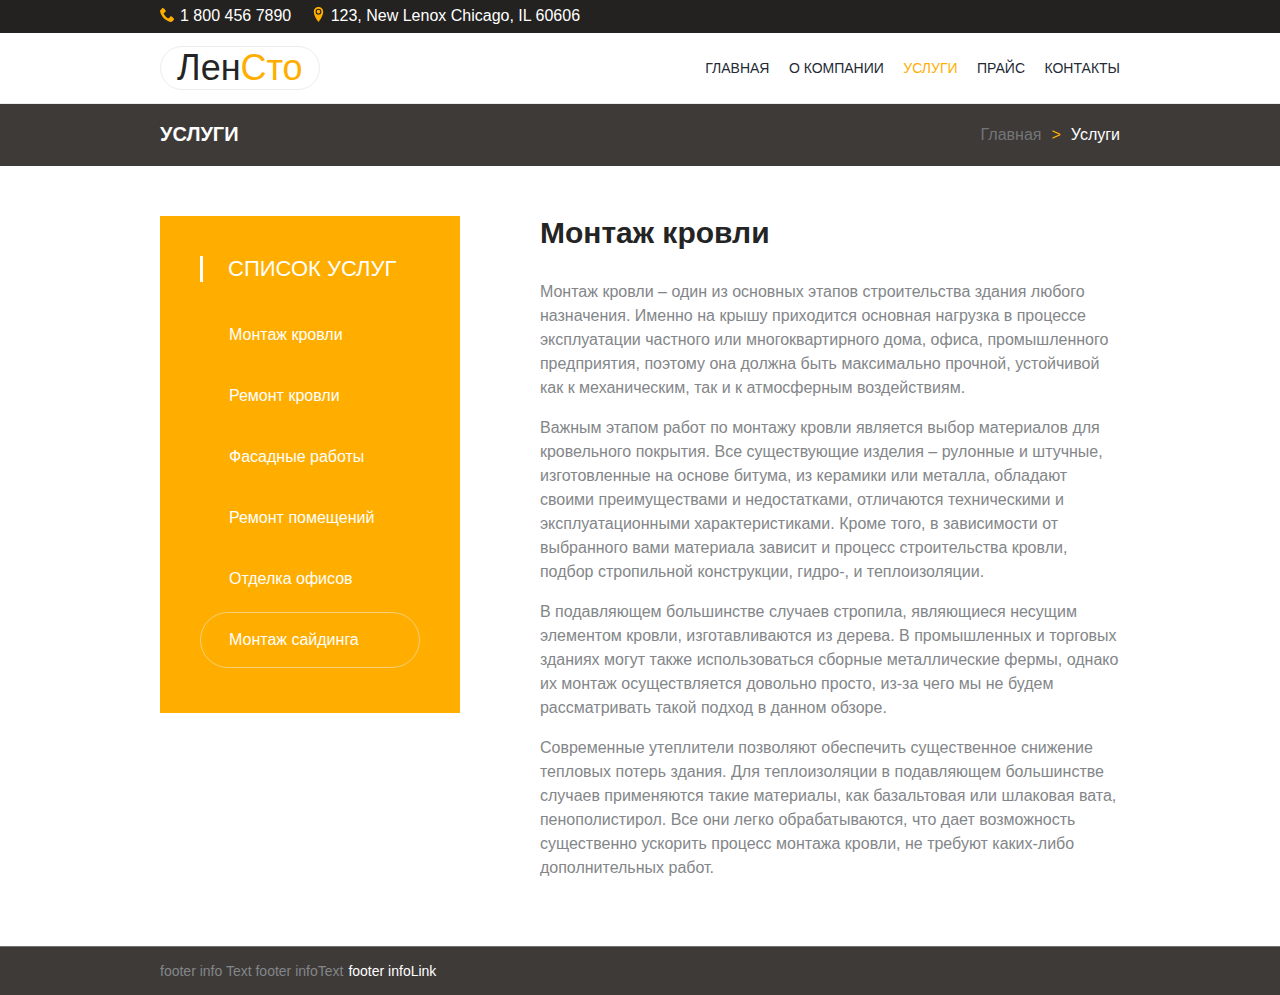
<file: services-5.html>
<!DOCTYPE html>
<html lang="ru">
  <head>
    <meta charset="utf-8">
    <meta name="viewport" content="width=device-width, initial-scale=1.0">
    <link href="normalize.css" rel="styleSheet">
    <link href="style.css" rel="styleSheet">
    <script src="script.js"></script>
  </head>
  <body><svg xmlns="http://www.w3.org/2000/svg" xmlns:xlink="http://www.w3.org/1999/xlink" width="0" height="0" style="position:absolute"><symbol id="compass" viewBox="0 0 32 32">
    <path d="M16 0C7.163 0 0 7.163 0 16s7.163 16 16 16 16-7.163 16-16S24.837 0 16 0zM3 16C3 8.82 8.82 3 16 3c3.424 0 6.538 1.325 8.86 3.488L12 12 6.488 24.86A12.952 12.952 0 0 1 3 16zm15.286 2.286l-8.003 3.43 3.43-8.003 4.573 4.573zM16 29a12.955 12.955 0 0 1-8.86-3.488L20 20l5.512-12.86A12.952 12.952 0 0 1 29 16c0 7.18-5.82 13-13 13z"/>
</symbol><symbol id="envelop" viewBox="0 0 32 32">
    <path d="M29 4H3C1.35 4 0 5.35 0 7v20c0 1.65 1.35 3 3 3h26c1.65 0 3-1.35 3-3V7c0-1.65-1.35-3-3-3zM12.461 17.199L4 23.789V8.113l8.461 9.086zM5.512 8h20.976L16 15.875 5.512 8zm7.278 9.553L16 21l3.21-3.447L25.79 26H6.211l6.58-8.447zm6.749-.354L28 8.113v15.676l-8.461-6.59z"/>
</symbol><symbol id="location" viewBox="0 0 32 32">
    <path d="M16 0C10.477 0 6 4.477 6 10c0 10 10 22 10 22s10-12 10-22c0-5.523-4.477-10-10-10zm0 16.125a6.125 6.125 0 1 1 0-12.25 6.125 6.125 0 0 1 0 12.25zM12.125 10a3.875 3.875 0 1 1 7.75 0 3.875 3.875 0 0 1-7.75 0z"/>
</symbol><symbol id="phone" viewBox="0 0 32 32">
    <path d="M22 20c-2 2-2 4-4 4s-4-2-6-4-4-4-4-6 2-2 4-4-4-8-6-8-6 6-6 6c0 4 4.109 12.109 8 16s12 8 16 8c0 0 6-4 6-6s-6-8-8-6z"/>
</symbol></svg>
    <header>
      <div class="headerTopPanel">
        <div class="headerTopPanel_wrapper">
          <div class="headerTopPanel_phone">
            <div class="headerTopPanel_phoneIcon">
                  <svg class="phone">
                    <use xlink:href="#phone"></use>
                  </svg>
            </div><a href="tel:1 800 456 7890" class="headerTopPanel_phoneInfo">1 800 456 7890</a>
          </div>
          <div class="headerTopPanel_address">
            <div class="headerTopPanel_addressIcon">
                  <svg class="location">
                    <use xlink:href="#location"></use>
                  </svg>
            </div><span class="headerTopPanel_addressInfo">123, New Lenox Chicago, IL 60606</span>
          </div>
        </div>
      </div>
      <div class="headerBottomPanel">
        <div class="headerBottomPanel_wrapper"><a href="index.html" class="headerBottomPanel_logo"><span class="headerBottomPanel_logoText">Лен<span>Сто</span></span></a>
          <div class="headerBottomPanel_menu">
            <li class="headerBottomPanel_menuList">
              <ul class="headerBottomPanel_menuItem"><a href="index.html" class="headerBottomPanel_menuLink">ГЛАВНАЯ</a></ul>
              <ul class="headerBottomPanel_menuItem"><a href="about.html" class="headerBottomPanel_menuLink">О КОМПАНИИ</a></ul>
              <ul class="headerBottomPanel_menuItem"><a href="services.html" class="headerBottomPanel_menuLink headerBottomPanel_menuLink_a">УСЛУГИ</a></ul>
              <ul class="headerBottomPanel_menuItem"><a href="pricing.html" class="headerBottomPanel_menuLink">ПРАЙС</a></ul>
              <ul class="headerBottomPanel_menuItem"><a href="contacts.html" class="headerBottomPanel_menuLink">КОНТАКТЫ</a></ul>
            </li>
          </div>
        </div>
      </div>
    </header>
    <div class="topPanel">
      <div class="topPanel_wrapper">
        <h1 class="topPanel_pageTitle">Услуги</h1>
        <div class="topPanel_breadcrumbs"><a href="index.html" class="topPanel_breadcrumbs_link">Главная</a><span class="topPanel_breadcrumbs_delimiter">></span><span class="topPanel_breadcrumbs_pageTitle">Услуги</span></div>
      </div>
    </div>
    <section class="content">
      <div class="content_wrapper">
        <div class="servicesMenu"><span class="servicesMenu_title">Список услуг</span>
          <li class="servicesMenu_list">
            <ul class="servicesMenu_item"><a href="services.html" class="servicesMenu_link">Монтаж кровли</a></ul>
            <ul class="servicesMenu_item"><a href="services-1.html" class="servicesMenu_link">Ремонт кровли</a></ul>
            <ul class="servicesMenu_item"><a href="services-2.html" class="servicesMenu_link">Фасадные работы</a></ul>
            <ul class="servicesMenu_item"><a href="services-3.html" class="servicesMenu_link">Ремонт помещений</a></ul>
            <ul class="servicesMenu_item"><a href="services-4.html" class="servicesMenu_link">Отделка офисов</a></ul>
            <ul class="servicesMenu_item"><a href="services-5.html" class="servicesMenu_link servicesMenu_link_a">Монтаж сайдинга</a></ul>
          </li>
        </div>
        <div class="servicesInfo">
          <h2 class="servicesInfo_title">Монтаж кровли</h2>
          <p class="servicesInfo_paragraph">Монтаж кровли – один из основных этапов строительства здания любого назначения. Именно на крышу приходится основная нагрузка в процессе эксплуатации частного или многоквартирного дома, офиса, промышленного предприятия, поэтому она должна быть максимально прочной, устойчивой как к механическим, так и к атмосферным воздействиям.</p>
          <p class="servicesInfo_paragraph">Важным этапом работ по монтажу кровли является выбор материалов для кровельного покрытия. Все существующие изделия – рулонные и штучные, изготовленные на основе битума, из керамики или металла, обладают своими преимуществами и недостатками, отличаются техническими и эксплуатационными характеристиками. Кроме того, в зависимости от выбранного вами материала зависит и процесс строительства кровли, подбор стропильной конструкции, гидро-, и теплоизоляции.</p>
          <p class="servicesInfo_paragraph">В подавляющем большинстве случаев стропила, являющиеся несущим элементом кровли, изготавливаются из дерева. В промышленных и торговых зданиях могут также использоваться сборные металлические фермы, однако их монтаж осуществляется довольно просто, из-за чего мы не будем рассматривать такой подход в данном обзоре.</p>
          <p class="servicesInfo_paragraph">Современные утеплители позволяют обеспечить существенное снижение тепловых потерь здания. Для теплоизоляции в подавляющем большинстве случаев применяются такие материалы, как базальтовая или шлаковая вата, пенополистирол. Все они легко обрабатываются, что дает возможность существенно ускорить процесс монтажа кровли, не требуют каких-либо дополнительных работ.</p>
        </div>
      </div>
    </section>
    <footer>
      <div class="footer_wrapper">
        <div class="footer_info"><span class="footer_infoText">footer info Text footer infoText</span><a href="#" class="footer_infoLink">footer infoLink</a></div>
      </div>
    </footer>
  </body>
</html>
</file>
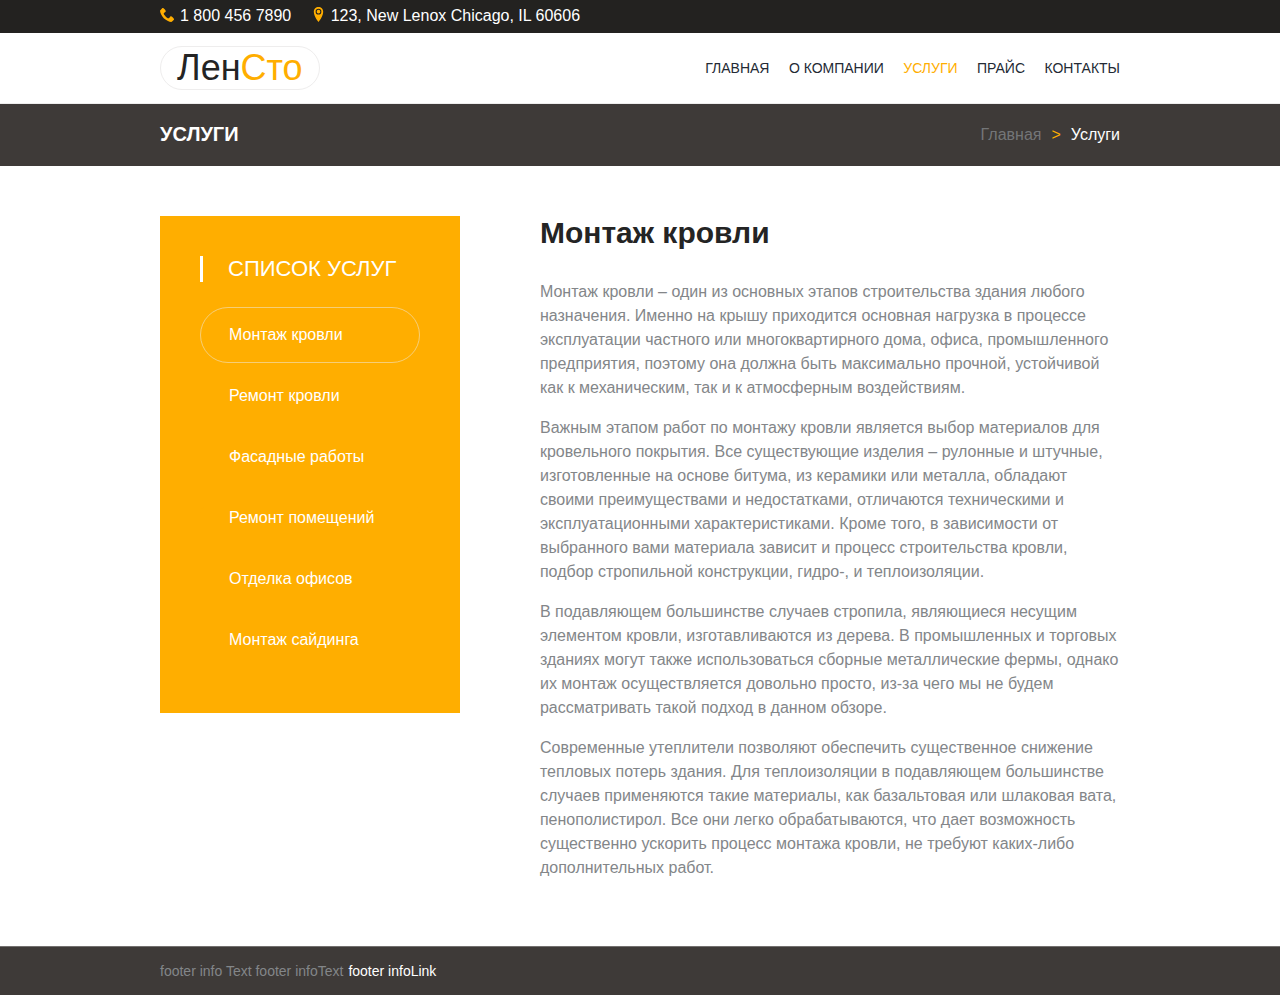
<file: services.html>
<!DOCTYPE html>
<html lang="ru">
  <head>
    <meta charset="utf-8">
    <meta name="viewport" content="width=device-width, initial-scale=1.0">
    <link href="normalize.css" rel="styleSheet">
    <link href="style.css" rel="styleSheet">
    <script src="script.js"></script>
  </head>
  <body><svg xmlns="http://www.w3.org/2000/svg" xmlns:xlink="http://www.w3.org/1999/xlink" width="0" height="0" style="position:absolute"><symbol id="compass" viewBox="0 0 32 32">
    <path d="M16 0C7.163 0 0 7.163 0 16s7.163 16 16 16 16-7.163 16-16S24.837 0 16 0zM3 16C3 8.82 8.82 3 16 3c3.424 0 6.538 1.325 8.86 3.488L12 12 6.488 24.86A12.952 12.952 0 0 1 3 16zm15.286 2.286l-8.003 3.43 3.43-8.003 4.573 4.573zM16 29a12.955 12.955 0 0 1-8.86-3.488L20 20l5.512-12.86A12.952 12.952 0 0 1 29 16c0 7.18-5.82 13-13 13z"/>
</symbol><symbol id="envelop" viewBox="0 0 32 32">
    <path d="M29 4H3C1.35 4 0 5.35 0 7v20c0 1.65 1.35 3 3 3h26c1.65 0 3-1.35 3-3V7c0-1.65-1.35-3-3-3zM12.461 17.199L4 23.789V8.113l8.461 9.086zM5.512 8h20.976L16 15.875 5.512 8zm7.278 9.553L16 21l3.21-3.447L25.79 26H6.211l6.58-8.447zm6.749-.354L28 8.113v15.676l-8.461-6.59z"/>
</symbol><symbol id="location" viewBox="0 0 32 32">
    <path d="M16 0C10.477 0 6 4.477 6 10c0 10 10 22 10 22s10-12 10-22c0-5.523-4.477-10-10-10zm0 16.125a6.125 6.125 0 1 1 0-12.25 6.125 6.125 0 0 1 0 12.25zM12.125 10a3.875 3.875 0 1 1 7.75 0 3.875 3.875 0 0 1-7.75 0z"/>
</symbol><symbol id="phone" viewBox="0 0 32 32">
    <path d="M22 20c-2 2-2 4-4 4s-4-2-6-4-4-4-4-6 2-2 4-4-4-8-6-8-6 6-6 6c0 4 4.109 12.109 8 16s12 8 16 8c0 0 6-4 6-6s-6-8-8-6z"/>
</symbol></svg>
    <header>
      <div class="headerTopPanel">
        <div class="headerTopPanel_wrapper">
          <div class="headerTopPanel_phone">
            <div class="headerTopPanel_phoneIcon">
                  <svg class="phone">
                    <use xlink:href="#phone"></use>
                  </svg>
            </div><a href="tel:1 800 456 7890" class="headerTopPanel_phoneInfo">1 800 456 7890</a>
          </div>
          <div class="headerTopPanel_address">
            <div class="headerTopPanel_addressIcon">
                  <svg class="location">
                    <use xlink:href="#location"></use>
                  </svg>
            </div><span class="headerTopPanel_addressInfo">123, New Lenox Chicago, IL 60606</span>
          </div>
        </div>
      </div>
      <div class="headerBottomPanel">
        <div class="headerBottomPanel_wrapper"><a href="index.html" class="headerBottomPanel_logo"><span class="headerBottomPanel_logoText">Лен<span>Сто</span></span></a>
          <div class="headerBottomPanel_menu">
            <li class="headerBottomPanel_menuList">
              <ul class="headerBottomPanel_menuItem"><a href="index.html" class="headerBottomPanel_menuLink">ГЛАВНАЯ</a></ul>
              <ul class="headerBottomPanel_menuItem"><a href="about.html" class="headerBottomPanel_menuLink">О КОМПАНИИ</a></ul>
              <ul class="headerBottomPanel_menuItem"><a href="services.html" class="headerBottomPanel_menuLink headerBottomPanel_menuLink_a">УСЛУГИ</a></ul>
              <ul class="headerBottomPanel_menuItem"><a href="pricing.html" class="headerBottomPanel_menuLink">ПРАЙС</a></ul>
              <ul class="headerBottomPanel_menuItem"><a href="contacts.html" class="headerBottomPanel_menuLink">КОНТАКТЫ</a></ul>
            </li>
          </div>
        </div>
      </div>
    </header>
    <div class="topPanel">
      <div class="topPanel_wrapper">
        <h1 class="topPanel_pageTitle">Услуги</h1>
        <div class="topPanel_breadcrumbs"><a href="index.html" class="topPanel_breadcrumbs_link">Главная</a><span class="topPanel_breadcrumbs_delimiter">></span><span class="topPanel_breadcrumbs_pageTitle">Услуги</span></div>
      </div>
    </div>
    <section class="content">
      <div class="content_wrapper">
        <div class="servicesMenu"><span class="servicesMenu_title">Список услуг</span>
          <li class="servicesMenu_list">
            <ul class="servicesMenu_item"><a href="services.html" class="servicesMenu_link servicesMenu_link_a">Монтаж кровли</a></ul>
            <ul class="servicesMenu_item"><a href="services-1.html" class="servicesMenu_link">Ремонт кровли</a></ul>
            <ul class="servicesMenu_item"><a href="services-2.html" class="servicesMenu_link">Фасадные работы</a></ul>
            <ul class="servicesMenu_item"><a href="services-3.html" class="servicesMenu_link">Ремонт помещений</a></ul>
            <ul class="servicesMenu_item"><a href="services-4.html" class="servicesMenu_link">Отделка офисов</a></ul>
            <ul class="servicesMenu_item"><a href="services-5.html" class="servicesMenu_link">Монтаж сайдинга</a></ul>
          </li>
        </div>
        <div class="servicesInfo">
          <h2 class="servicesInfo_title">Монтаж кровли</h2>
          <p class="servicesInfo_paragraph">Монтаж кровли – один из основных этапов строительства здания любого назначения. Именно на крышу приходится основная нагрузка в процессе эксплуатации частного или многоквартирного дома, офиса, промышленного предприятия, поэтому она должна быть максимально прочной, устойчивой как к механическим, так и к атмосферным воздействиям.</p>
          <p class="servicesInfo_paragraph">Важным этапом работ по монтажу кровли является выбор материалов для кровельного покрытия. Все существующие изделия – рулонные и штучные, изготовленные на основе битума, из керамики или металла, обладают своими преимуществами и недостатками, отличаются техническими и эксплуатационными характеристиками. Кроме того, в зависимости от выбранного вами материала зависит и процесс строительства кровли, подбор стропильной конструкции, гидро-, и теплоизоляции.</p>
          <p class="servicesInfo_paragraph">В подавляющем большинстве случаев стропила, являющиеся несущим элементом кровли, изготавливаются из дерева. В промышленных и торговых зданиях могут также использоваться сборные металлические фермы, однако их монтаж осуществляется довольно просто, из-за чего мы не будем рассматривать такой подход в данном обзоре.</p>
          <p class="servicesInfo_paragraph">Современные утеплители позволяют обеспечить существенное снижение тепловых потерь здания. Для теплоизоляции в подавляющем большинстве случаев применяются такие материалы, как базальтовая или шлаковая вата, пенополистирол. Все они легко обрабатываются, что дает возможность существенно ускорить процесс монтажа кровли, не требуют каких-либо дополнительных работ.</p>
        </div>
      </div>
    </section>
    <footer>
      <div class="footer_wrapper">
        <div class="footer_info"><span class="footer_infoText">footer info Text footer infoText</span><a href="#" class="footer_infoLink">footer infoLink</a></div>
      </div>
    </footer>
  </body>
</html>
</file>
<file: style.css>
body {
  font-family: Lato, sans-serif;
  margin: 103px 0 0 0;
}

header {
  width: 100%;
  position: fixed;
  top: 0;
  z-index: 10;
  border-bottom: 1px solid #eeeded;
}

.headerTopPanel {
  width: 100%;
  background-color: #232220;
  padding: 7px 0;
}

.headerTopPanel_wrapper {
  *zoom: 1;
  max-width: 960px;
  margin-left: auto;
  margin-right: auto;
}

.headerTopPanel_wrapper:before {
  content: '';
  display: table;
}

.headerTopPanel_wrapper:after {
  content: '';
  display: table;
  clear: both;
}

.headerTopPanel_phone {
  display: inline-block;
  padding: 0 15px 0 0;
}

.headerTopPanel_phoneIcon {
  display: inline-block;
  padding: 0 5px 0 0;
  vertical-align: middle;
}

.headerTopPanel_phoneIcon svg {
  width: 15px;
  height: 15px;
  fill: #ffae00;
}

.headerTopPanel_phoneInfo {
  color: #ffffff;
  text-decoration: none;
  font-size: 16px;
}

.headerTopPanel_address {
  display: inline-block;
}

.headerTopPanel_addressIcon {
  display: inline-block;
  padding: 0 5px 0 0;
  vertical-align: middle;
}

.headerTopPanel_addressIcon svg {
  width: 15px;
  height: 15px;
  fill: #ffae00;
}

.headerTopPanel_addressInfo {
  color: #ffffff;
  font-size: 16px;
}

.headerBottomPanel {
  width: 100%;
  background-color: #ffffff;
  padding: 10px 0;
}

.headerBottomPanel_wrapper {
  *zoom: 1;
  max-width: 960px;
  margin-left: auto;
  margin-right: auto;
}

.headerBottomPanel_wrapper:before {
  content: '';
  display: table;
}

.headerBottomPanel_wrapper:after {
  content: '';
  display: table;
  clear: both;
}

.headerBottomPanel_logo {
  font-size: 36px;
  text-decoration: none;
  border: 1px solid #eeeded;
  border-radius: 3rem;
  padding: 0 1rem;
  display: inline-block;
  color: #242424;
  vertical-align: middle;
  margin: 3px 0;
}

.headerBottomPanel_logoText span{
  color: #ffae00;
}

.headerBottomPanel_menu {
  display: inline-block;
  vertical-align: middle;
  float: right;
}

.headerBottomPanel_menuList {
  list-style: none;
}

.headerBottomPanel_menuItem {
  display: inline-block;
  padding: 0 0 0 15px;
}

.headerBottomPanel_menuLink {
  text-decoration: none;
  font-size: 14px;
  color: #232a34;
  -webkit-transition: all 0.2s ease;
  transition: all 0.2s ease;
}

.headerBottomPanel_menuLink:hover {
  color: #ffae00;
  -webkit-transition: all 0.2s ease;
  transition: all 0.2s ease;
}

.headerBottomPanel_menuLink_a {
  color: #ffae00;
}

footer {
  background-color: #3e3a38;
  border-top: 1px solid rgba(238,237,237,0.3);
}

.footer_wrapper {
  *zoom: 1;
  max-width: 960px;
  margin-left: auto;
  margin-right: auto;
  padding: 15px 0;
}

.footer_wrapper:before {
  content: '';
  display: table;
}

.footer_wrapper:after {
  content: '';
  display: table;
  clear: both;
}

.footer_info {

}

.footer_infoText {
  font-size: 14px;
  color: #838689;
  margin: 0 5px 0 0;
}

.footer_infoLink {
  text-decoration: none;
  font-size: 14px;
  color: #ffffff;
  margin: 0 5px 0 0;
}

.topPanel {
  background-color: #3e3a38;
  padding: 20px 0;
}

.topPanel_wrapper {
  *zoom: 1;
  max-width: 960px;
  margin-left: auto;
  margin-right: auto;

}

.topPanel_wrapper:before {
  content: '';
  display: table;
}

.topPanel_wrapper:after {
  content: '';
  display: table;
  clear: both;
}

.topPanel_pageTitle {
  color: #ffffff;
  margin: 0;
  text-transform: uppercase;
  font-size: 20px;
  display: inline-block;
}

.topPanel_breadcrumbs {
  display: inline-block;
  float: right;
  margin-top: 3px;
}

.topPanel_breadcrumbs_link {
  text-decoration: none;
  color: rgba(131,134,137,0.8);
  font-size: 16px;
  -webkit-transition: all 0.2s ease;
  transition: all 0.2s ease;
}

.topPanel_breadcrumbs_link:hover {
  color: #ffffff;
}

.topPanel_breadcrumbs_delimiter {
  color: #ffae00;
  display: inline-block;
  margin: 0 10px;
}

.topPanel_breadcrumbs_pageTitle {
  color: #ffffff;
}

.content {
  margin: 0 0 50px 0;
}

.content_wrapper {
  *zoom: 1;
  max-width: 960px;
  margin-left: auto;
  margin-right: auto;
  padding-top: 50px;
}

.content_wrapper:before {
  content: '';
  display: table;
}

.content_wrapper:after {
  content: '';
  display: table;
  clear: both;
}

.placeholder {
  width: 100%;
  height: 650px;
  background: url("img/placeholder_bg.jpg") #838689 center no-repeat;
}

.placeholder_wrapper {
  padding: 200px 0 0 0;
  *zoom: 1;
  max-width: 960px;
  margin-left: auto;
  margin-right: auto;
  color: #ffffff;
}

.placeholder_wrapper:before {
  content: '';
  display: table;
}

.placeholder_wrapper:after {
  content: '';
  display: table;
  clear: both;
}

.placeholder_text {
  font-size: 60px;
  display: inline-block;
  width: 66%;
}

.placeholder_button {
  display: inline-block;
  color: #ffffff;
  font-size: 18px;
  text-decoration: none;
  border: 1px solid #eeeded;
  border-radius: 3rem;
  padding: 18px 24px;
  margin-top: 30px;
  -webkit-transition: all 0.2s ease;
  transition: all 0.2s ease;
}

.placeholder_button:hover {
  background-color: #ffae00;
  border: 1px solid #ffae00;
}

.advantages {
  background-color: #232220;
  padding: 20px 0;
}

.advantages_wrapper {
  *zoom: 1;
  max-width: 960px;
  margin-left: auto;
  margin-right: auto;
}

.advantages_wrapper:before {
  content: '';
  display: table;
}

.advantages_wrapper:after {
  content: '';
  display: table;
  clear: both;
}

.advantages_item {
  width: calc(99.99% * 1/3 - (30px - 30px * 1/3));
  position: relative;
}

.advantages_item:nth-child(1n) {
  float: left;
  margin-right: 30px;
  clear: none;
}

.advantages_item:last-child {
  margin-right: 0;
}

.advantages_item:nth-child(3n) {
  margin-right: 0;
  float: right;
}

.advantages_item:nth-child(3n + 1) {
  clear: left;
}

.advantages_number {
  position: absolute;
  display: inline-block;
  color: #ffae00;
  font-size: 20px;
  border: 1px solid rgba(238,237,237,0.3);
  border-radius: 50%;
  width: 50px;
  height: 50px;
  text-align: center;
  padding-top: 13px;
  box-sizing: border-box;
  float: left;
}

.advantages_text {
  display: inline-block;
  margin: 0 0 0 65px;
}

.advantages_title {
  color: #fff;
  font-size: 20px;
}

.advantages_subline {
  color: rgba(255,255,255,0.5);
  font-size: 14px;
}

.mainRequest {
  width: 100%;
  height: 500px;
  background: url("img/mainPost_bg.jpg") center;
}

.mainRequest_wrapper {
  *zoom: 1;
  max-width: 960px;
  margin-left: auto;
  margin-right: auto;
  padding: 70px 0 0 0;
}

.mainRequest_wrapper:before {
  content: '';
  display: table;
}

.mainRequest_wrapper:after {
  content: '';
  display: table;
  clear: both;
}

.mainRequestInfo {
  width: calc(99.99% * 1/2 - (30px - 30px * 1/2));
}

.mainRequestInfo:nth-child(1n) {
  float: left;
  margin-right: 30px;
  clear: none;
}

.mainRequestInfo:last-child {
  margin-right: 0;
}

.mainRequestInfo:nth-child(2n) {
  margin-right: 0;
  float: right;
}

.mainRequestInfo:nth-child(2n + 1) {
  clear: left;
}

.mainRequestInfo_title {
  margin: 16px 0 0 0;
  text-transform: uppercase;
  font-size: 40px;
  line-height: 40px;
  color: #ffffff;
  display: inline-block;
  width: 260px;
}

.mainRequestInfo_subline {
  font-size: 16px;
  color: #ffae00;
}

.mainRequestInfo_text {
  font-size: 16px;
  line-height: 20px;
  color: #838689;
  margin: 50px 0 0 0;
}

.mainRequestPost {
  width: calc(99.99% * 1/2 - (30px - 30px * 1/2));
}

.mainRequestPost:nth-child(1n) {
  float: left;
  margin-right: 30px;
  clear: none;
}

.mainRequestPost:last-child {
  margin-right: 0;
}

.mainRequestPost:nth-child(2n) {
  margin-right: 0;
  float: right;
}

.mainRequestPost:nth-child(2n + 1) {
  clear: left;
}

.mainRequestPost_wrapper {
  background-color: #ffae00;
  float: right;
  width: 80%;
  padding: 20px;
  box-sizing: border-box;
}

.mainRequestPost_title {
  text-transform: uppercase;
  color: #ffffff;
  margin: 0 0 20px 0;
  padding: 0 0 0 20px;
  display: inline-block;
  border-left: 3px solid #ffffff;
}

.mainRequestPost_form {

}

.mainRequestPost_formUserName {
  width: calc(99.99% * 1/2 - (30px - 30px * 1/2));
  display: inline-block;
  box-sizing: border-box;
  border: 1px solid #eeeded;
  padding: 10px;
  color: #838689;
}

.mainRequestPost_formUserName:nth-child(1n) {
  float: left;
  margin-right: 30px;
  clear: none;
}

.mainRequestPost_formUserName:last-child {
  margin-right: 0;
}

.mainRequestPost_formUserName:nth-child(2n) {
  margin-right: 0;
  float: right;
}

.mainRequestPost_formUserName:nth-child(2n + 1) {
  clear: left;
}

.mainRequestPost_formUserMail {
  width: calc(99.99% * 1/2 - (30px - 30px * 1/2));
  display: inline-block;
  box-sizing: border-box;
  border: 1px solid #eeeded;
  padding: 10px;
  color: #838689;
}

.mainRequestPost_formUserMail:nth-child(1n) {
  float: left;
  margin-right: 30px;
  clear: none;
}

.mainRequestPost_formUserMail:last-child {
  margin-right: 0;
}

.mainRequestPost_formUserMail:nth-child(2n) {
  margin-right: 0;
  float: right;
}

.mainRequestPost_formUserMail:nth-child(2n + 1) {
  clear: left;
}

.mainRequestPost_formMessage {
  width: 100%;
  max-width: 100%;
  height: 130px;
  box-sizing: border-box;
  margin: 20px 0;
  border: 1px solid #eeeded;
  padding: 10px;
}

input:focus, textarea:focus {
  outline: none;
}

.mainRequestPost_formButton {
  float: right;
  color: #242424;
  background: #fff;
  border: 2px solid #fff;
  border-radius: 3rem;
  padding: 10px;
  text-transform: uppercase;
  font-size: 12px;
  -webkit-transition: all ease .2s;
  transition: all ease .2s;
}

.mainRequestPost_formButton:hover {
  background: #ffae00;
}

.mainRequestPost_formButton:active, .mainRequestPost_formButton:focus {
  outline: none;
}

.mainServices {
  width: 100%;
  background-color: #ffffff;
}

.mainServices_wrapper {
  *zoom: 1;
  max-width: 960px;
  margin-left: auto;
  margin-right: auto;
  padding: 30px 0;
}

.mainServices_wrapper:before {
  content: '';
  display: table;
}

.mainServices_wrapper:after {
  content: '';
  display: table;
  clear: both;
}

.mainServices_title {
  text-transform: uppercase;
  color: #242424;
  padding-left: 20px;
  border-left: 3px solid #ffae00;
}

.mainServices_list {
  list-style: none;
}

.mainServices_item {
  width: calc(99.99% * 1/3 - (30px - 30px * 1/3));
  box-sizing: border-box;
  padding: 30px 35px;
  min-height: 139px;
  border: 1px solid #eeeded;
  border-radius: 3rem;
  position: relative;
}

.mainServices_item:nth-child(1n) {
  float: left;
  margin-right: 30px;
  clear: none;
}

.mainServices_item:last-child {
  margin-right: 0;
}

.mainServices_item:nth-child(3n) {
  margin-right: 0;
  float: right;
}

.mainServices_item:nth-child(3n + 1) {
  clear: left;
}

.mainServices_itemImg {
  display: inline-block;
  position: absolute;
}

.mainServices_itemTextWrapper {
  display: inline-block;
  vertical-align: top;
  box-sizing: border-box;
  margin: 0 0 0 100px;
}

.mainServices_itemText {
  color: #242424;
  font-size: 18px;

}

.mainServices_itemLink {
  text-decoration: none;
  position: absolute;
  bottom: 30px;
  text-transform: uppercase;
  color: #ffae00;
  font-size: 12px;
  letter-spacing: 1px;
  -webkit-transition: all ease .2s;
  transition: all ease .2s;
}

.mainServices_itemLink:hover {
  color: #e79e00;
}

.about_title {
  text-transform: uppercase;
  font-size: 28px;
  margin: 0;

}

.about_subline {
  display: inline-block;
  font-size: 18px;
  color: #ffae00;
  margin: 0 0 50px 0;
}

.about_paragraph {
  *zoom: 1;
  margin: 0 0 30px 0;
}

.about_paragraph:before {
  content: '';
  display: table;
}

.about_paragraph:after {
  content: '';
  display: table;
  clear: both;
}

.about_text {
  width: calc(99.99% * 1/2 - (30px - 30px * 1/2));
  color: #838689;
  font-size: 17px;
  line-height: 20px;
  margin-top: 0;
}

.about_text:nth-child(1n) {
  float: left;
  margin-right: 30px;
  clear: none;
}

.about_text:last-child {
  margin-right: 0;
}

.about_text:nth-child(2n) {
  margin-right: 0;
  float: right;
}

.about_text:nth-child(2n + 1) {
  clear: left;
}

.about_img {
  width: calc(99.99% * 1/2 - (30px - 30px * 1/2));
}

.about_img:nth-child(1n) {
  float: left;
  margin-right: 30px;
  clear: none;
}

.about_img:last-child {
  margin-right: 0;
}

.about_img:nth-child(2n) {
  margin-right: 0;
  float: right;
}

.about_img:nth-child(2n + 1) {
  clear: left;
}

.servicesMenu {
  background-color: #ffae00;
  width: calc(99.99% * 1/3 - (30px - 30px * 1/3));
  box-sizing: border-box;
  padding: 40px;
}

.servicesMenu:nth-child(1n) {
  float: left;
  margin-right: 30px;
  clear: none;
}

.servicesMenu:last-child {
  margin-right: 0;
}

.servicesMenu:nth-child(3n) {
  margin-right: 0;
  float: right;
}

.servicesMenu:nth-child(3n + 1) {
  clear: left;
}

.servicesMenu_title {
  text-transform: uppercase;
  color: #ffffff;
  font-size: 22px;
  display: inline-block;
  border-left: 3px solid #ffffff;
  padding-left: 25px;
  margin: 0 0 20px 0;
}

.servicesMenu_list {
  list-style: none;
}

.servicesMenu_item {
  margin: 5px 0;
  padding: 0;
}

.servicesMenu_link {
  text-decoration: none;
  color: #ffffff;
  display: inline-block;
  box-sizing: border-box;
  width: 100%;
  padding: 18px 28px;
  font-size: 16px;
  border: 1px solid #ffae00;
  border-radius: 3rem;
  -webkit-transition: all 0.2s ease;
  transition: all 0.2s ease;
}

.servicesMenu_link:hover {
  border: 1px solid rgba(238,237,237,0.5);
  border-radius: 3rem;
}

.servicesMenu_link_a {
  border: 1px solid rgba(238,237,237,0.5);
  border-radius: 3rem;
}

.servicesInfo {
  width: calc(99.99% * 2/3 - (30px - 30px * 2/3));
  padding: 0 0 0 50px;
  box-sizing: border-box;
}

.servicesInfo:nth-child(1n) {
  float: left;
  margin-right: 30px;
  clear: none;
}

.servicesInfo:last-child {
  margin-right: 0;
}

.servicesInfo:nth-child(3n) {
  margin-right: 0;
  float: right;
}

.servicesInfo:nth-child(3n + 1) {
  clear: left;
}

.servicesInfo_title {
  margin: 0 0 30px 0;
  font-size: 30px;
  color: #242424;
}

.servicesInfo_paragraph {
  font-size: 16px;
  line-height: 24px;
  color: #838689;
}

.pricing_title {
  margin: 0 0 30px 0;
  font-size: 30px;
  color: #242424;
}

.pricing_table {
  width: 100%;
  border-collapse: collapse;
  border: 1px solid #eeeded;
  margin: 0 0 50px 0;
}

.pricing_tr {

}

.pricing_th {
  border: 1px solid rgba(238,237,237,0.4);
  background-color: #ffae00;
  color: #ffffff;
  padding: 25px 20px;
}

.pricing_td {
  border: 1px solid #eeeded;
  color: #838689;
  text-align: center;
  padding: 15px 20px;
}

.pricing_td:nth-child(2), .pricing_th:nth-child(2) {
  text-align: left;
}

.pricing_td:nth-child(odd) {
  color: #ffae00;
}
</file>
